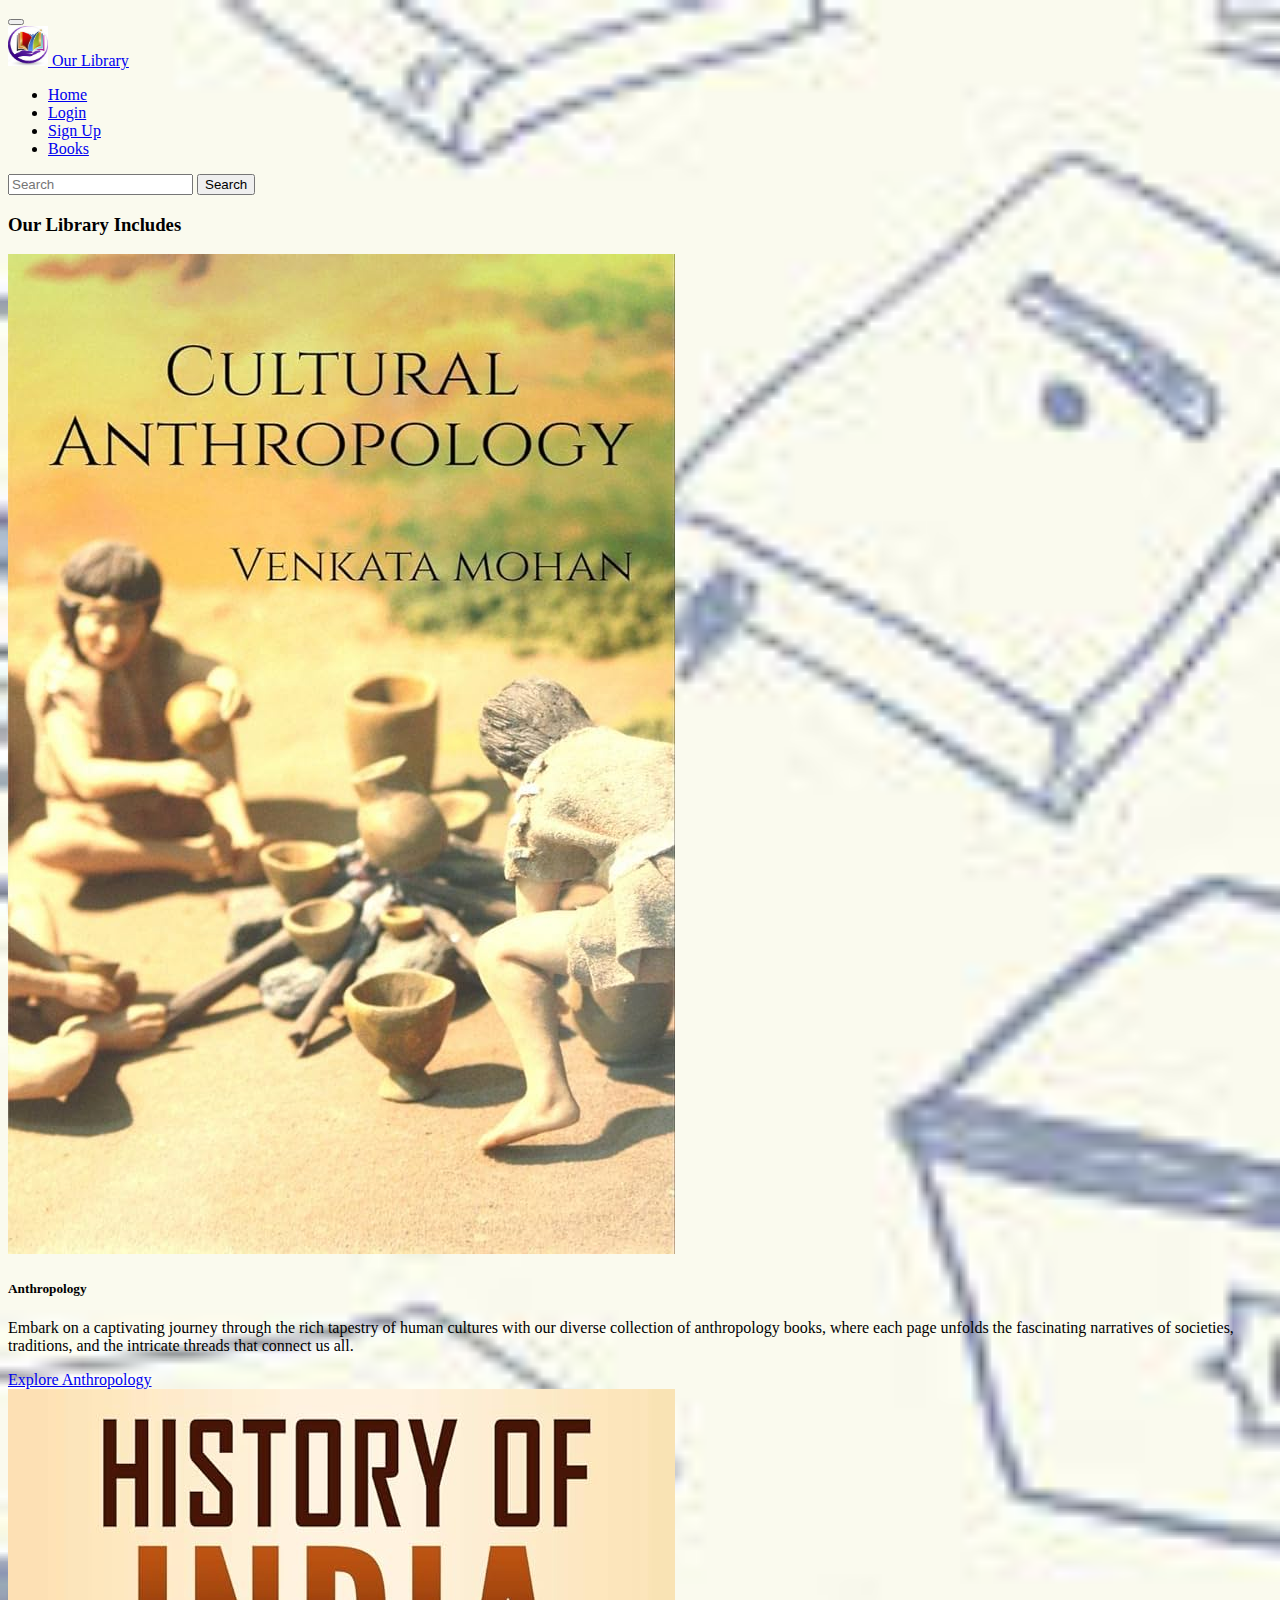
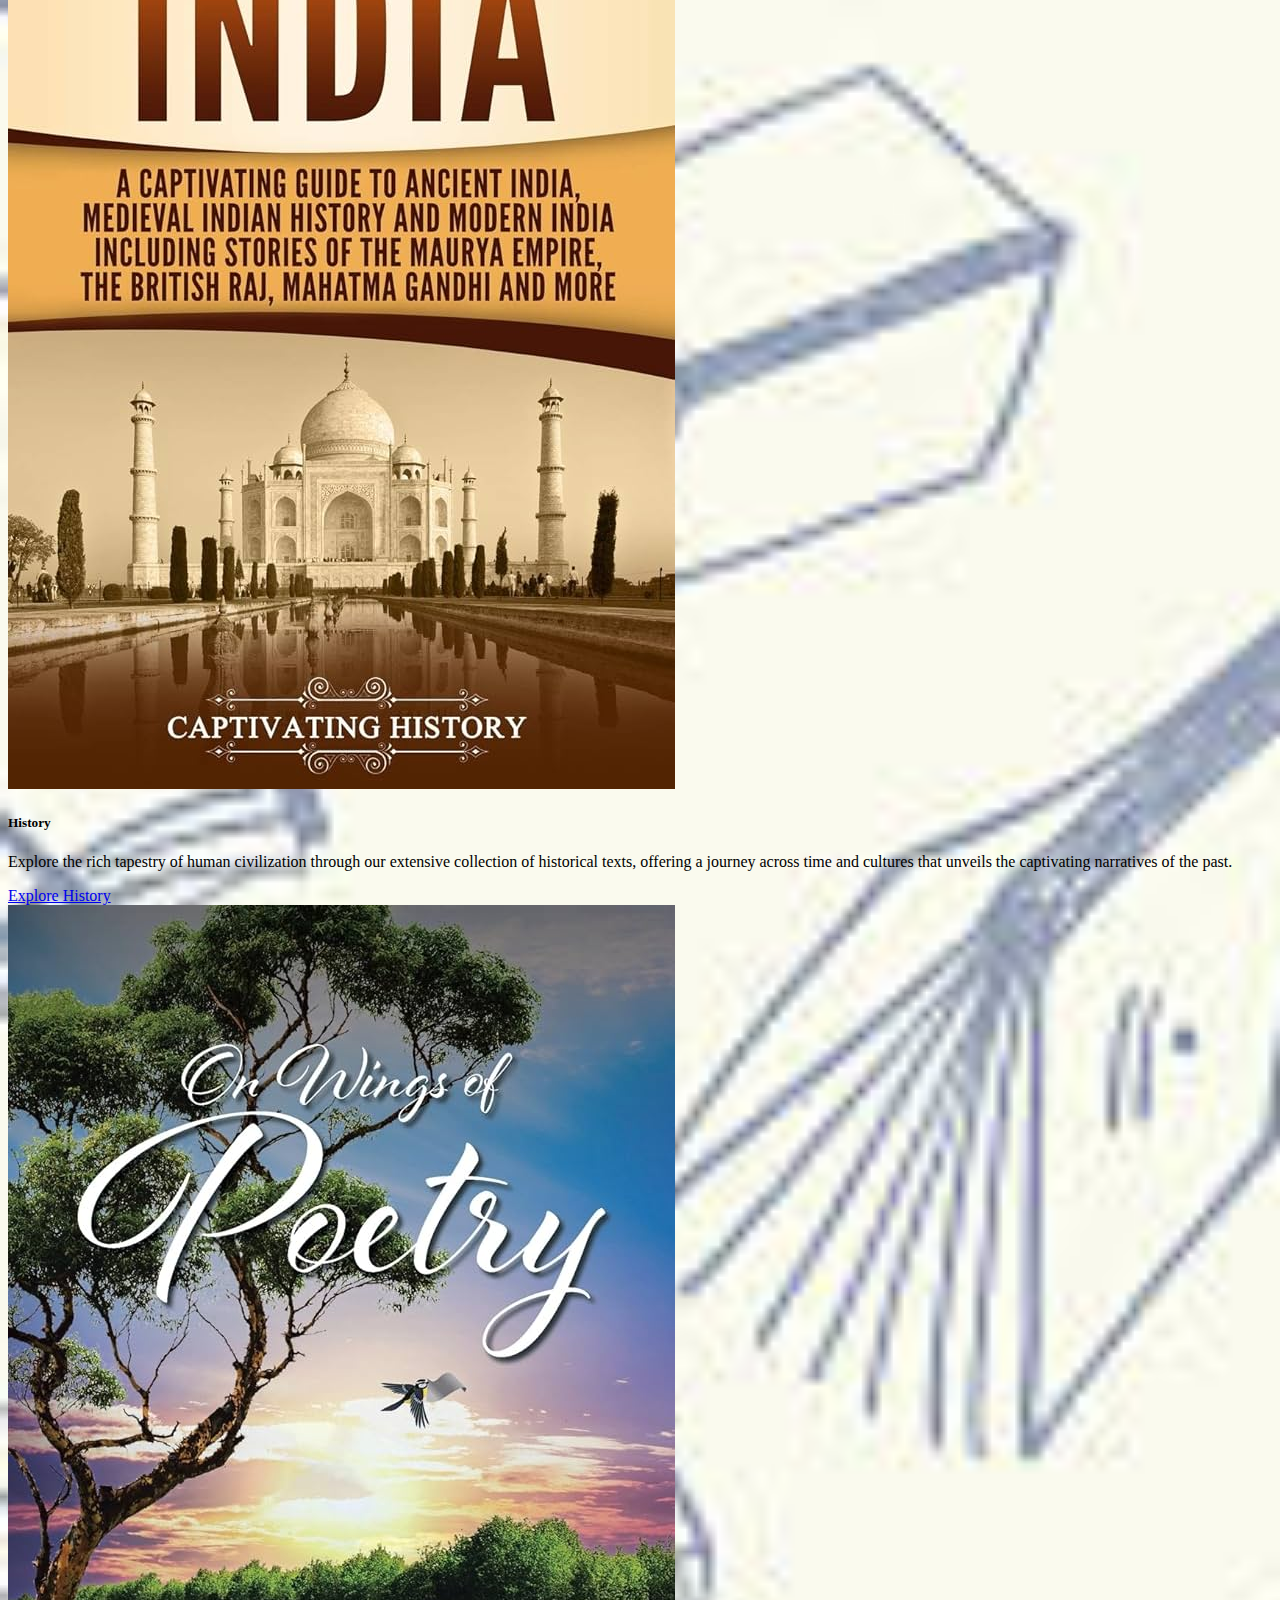
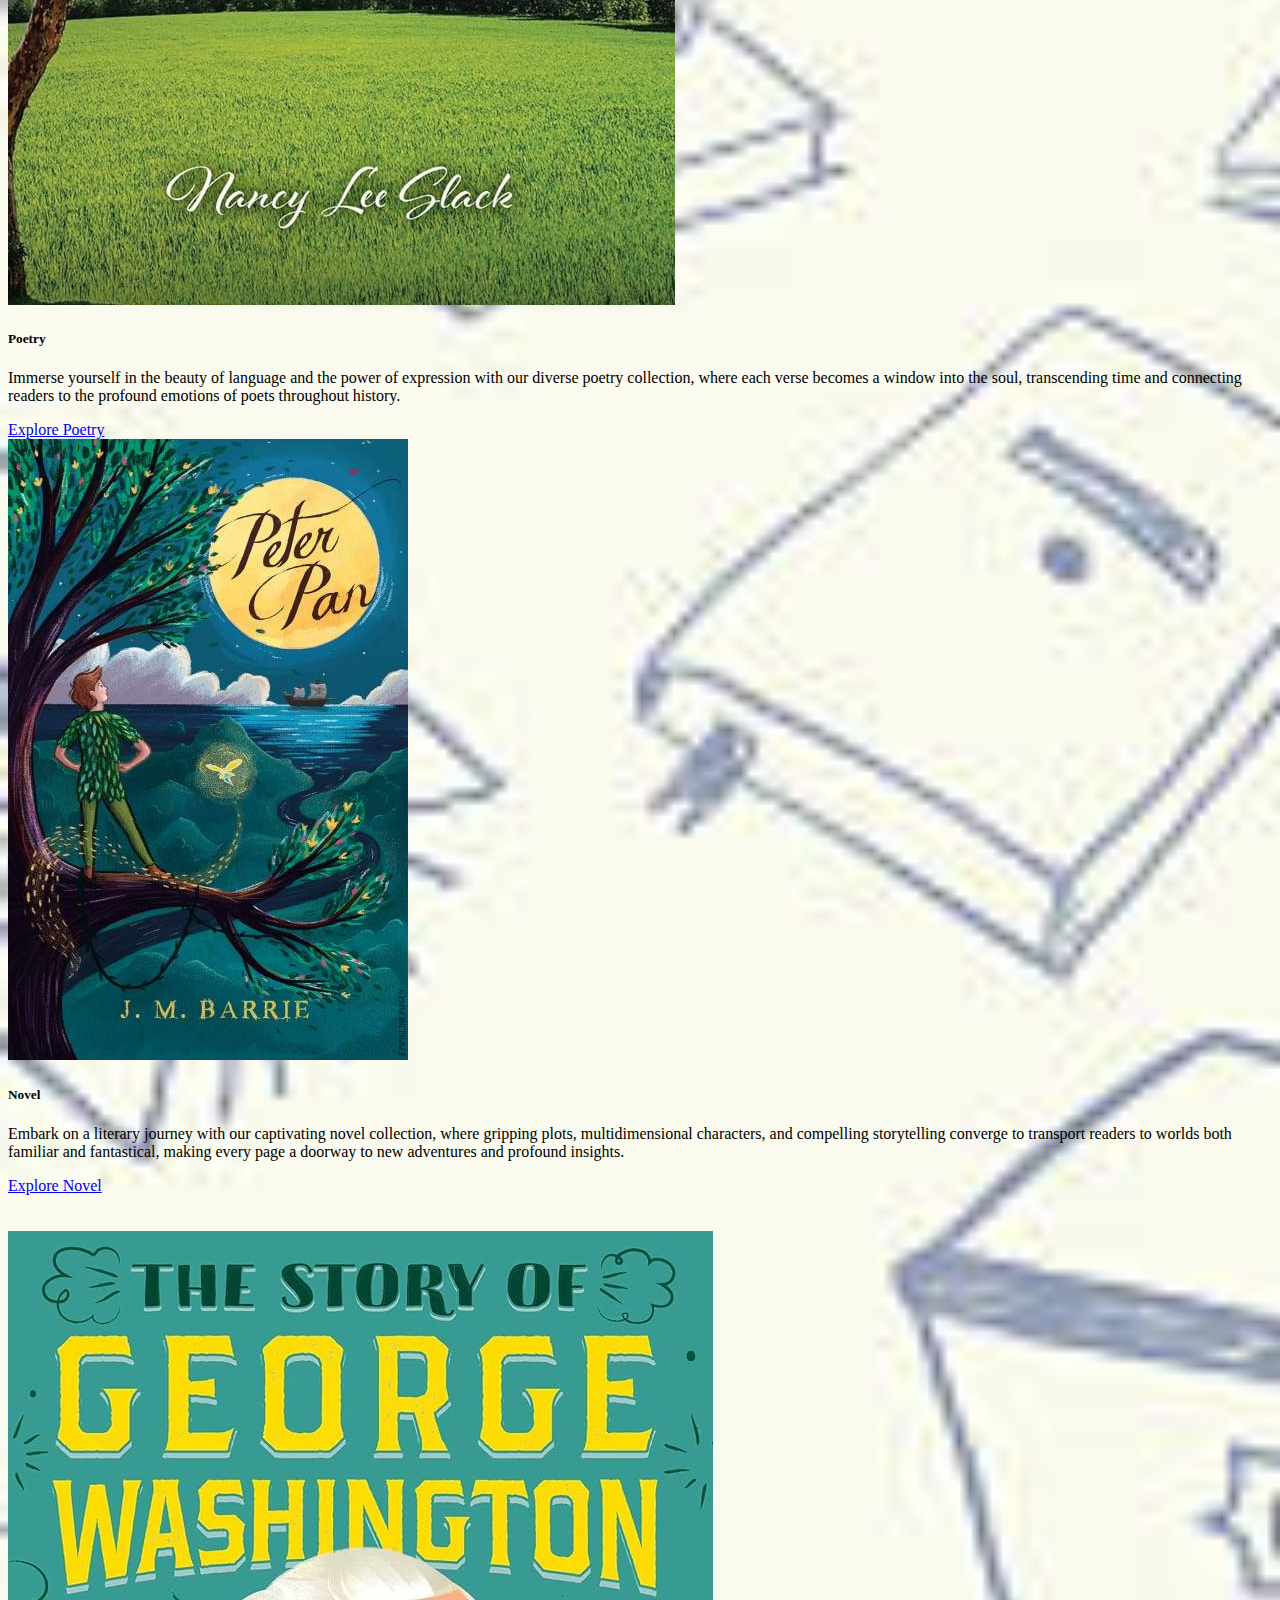
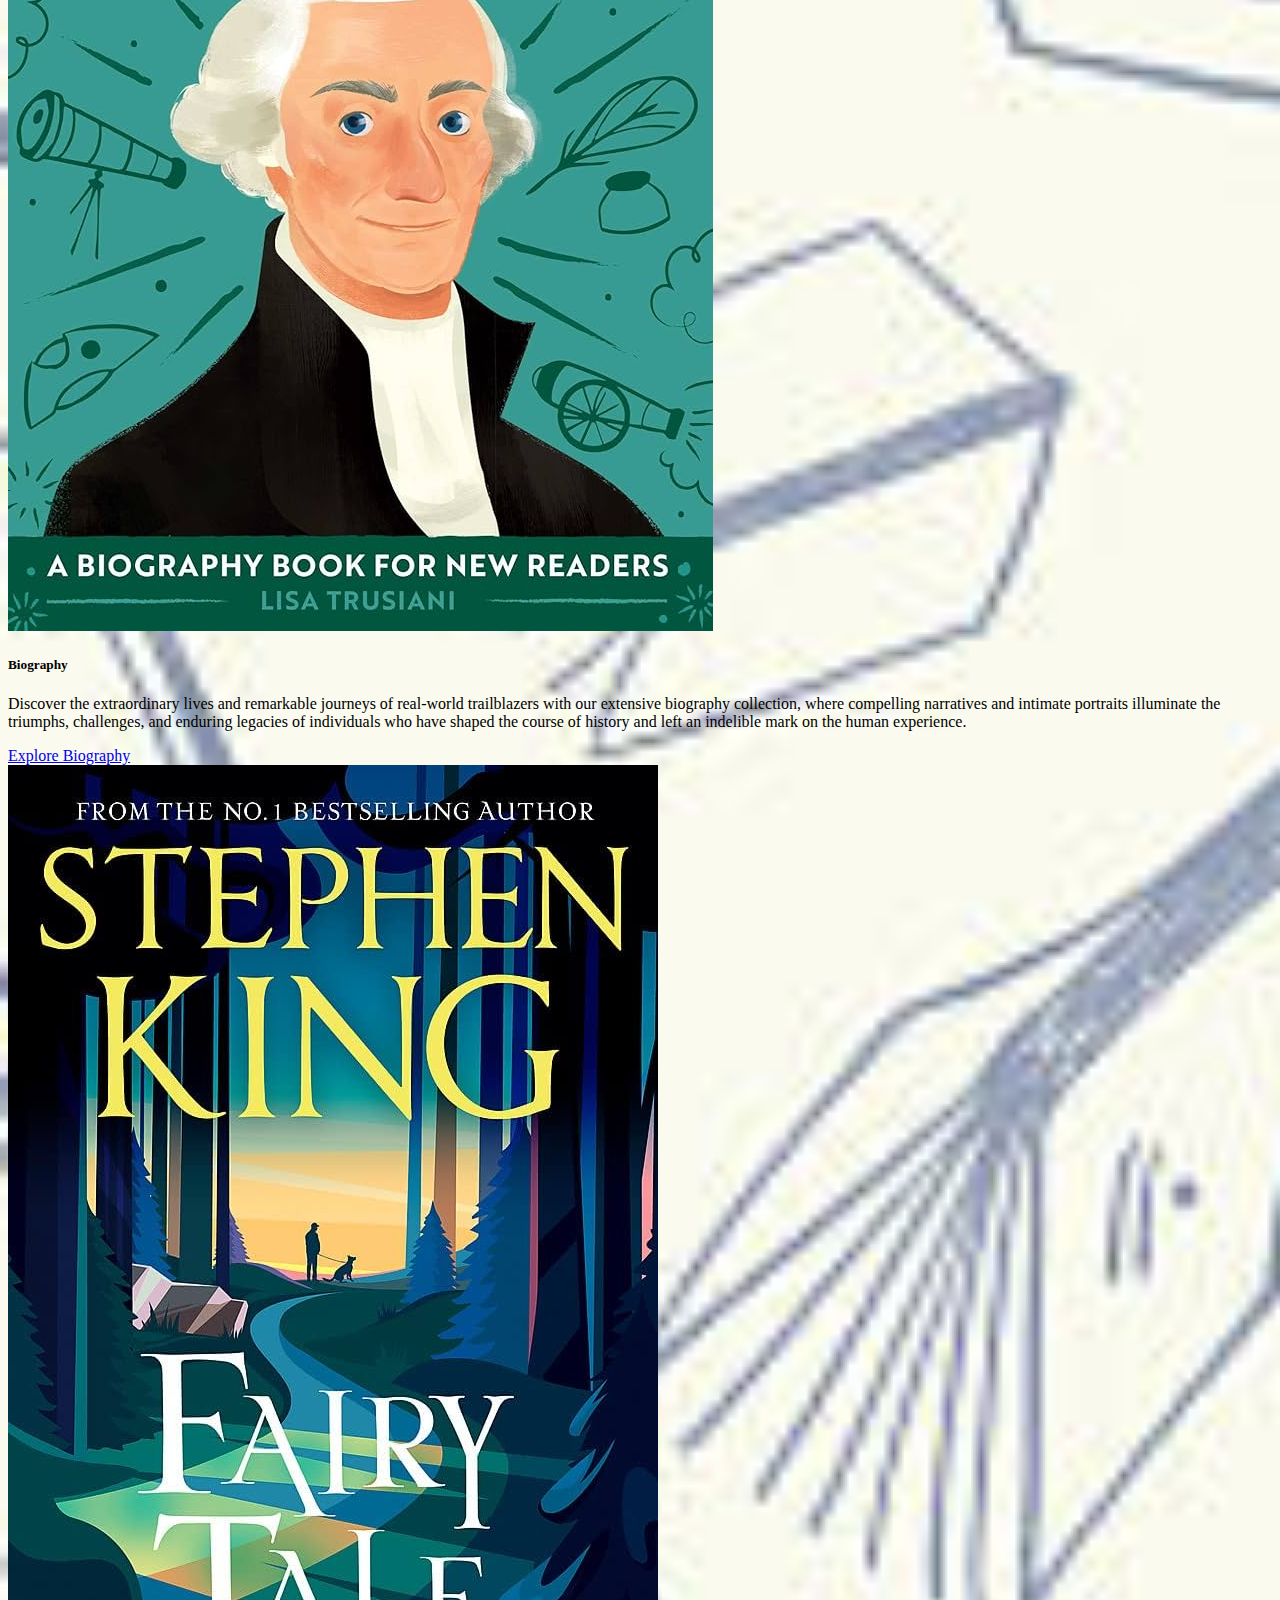
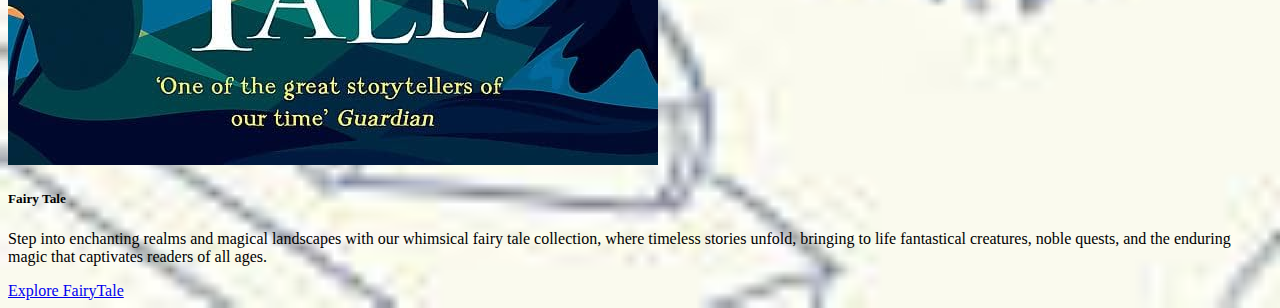
<file: index.html>
<!DOCTYPE html>
<html lang="en">
<head>

    <meta charset="UTF-8">
    <meta name="viewport" content="width=device-width, initial-scale=1.0">
    <title>Library</title>

    <!-- bootstrap link -->
        <link href="https://cdn.jsdelivr.net/npm/bootstrap@5.3.2/dist/css/bootstrap.min.css" rel="stylesheet" integrity="sha384-T3c6CoIi6uLrA9TneNEoa7RxnatzjcDSCmG1MXxSR1GAsXEV/Dwwykc2MPK8M2HN" crossorigin="anonymous">
        <script src="https://cdn.jsdelivr.net/npm/bootstrap@5.3.2/dist/js/bootstrap.bundle.min.js" integrity="sha384-C6RzsynM9kWDrMNeT87bh95OGNyZPhcTNXj1NW7RuBCsyN/o0jlpcV8Qyq46cDfL" crossorigin="anonymous"></script>

    <!-- CSS Link -->
        <link rel="stylesheet" href="./style/home.css">

    <!-- Bootsrap Font Awesome -->
        
</head>
<body style="background-image: url(./images/signup.jpg); background-repeat: no-repeat; background-size: cover;">
    <!-- navbar -->
    <nav class="navbar navbar-expand-lg navbar-light bg-dark bg-gradient  bg-img fixed-top ">
      <div class="container-fluid navbar-nav navbar-nav-scroll" >
        <button class="navbar-toggler" type="button" data-toggle="collapse" data-target="#navbarSupportedContent" aria-controls="navbarSupportedContent" aria-expanded="false" aria-label="Toggle navigation">
          <span class="navbar-toggler-icon"></span>
        </button>
        <div class="collapse navbar-collapse" id="navbarSupportedContent">
          <a class="navbar-brand text-light " href="#">
              <img src="./images/logo.jpg" alt="Logo" width="40" height="40" class="d-inline-block align-text-top rounded-circle ms-3 mt-0">
              Our Library
          </a>
            <ul class="navbar-nav mx-auto">
              <li class="nav-item active">
                <a class="nav-link text-light" href="./index.html">Home <span class="sr-only"></span></a>
              </li>
              <li class="nav-item">
                  <a class="nav-link text-light" href="./login.html">Login</a>
              </li>
              <li class="nav-item">
                  <a class="nav-link text-light" href="./signup.html">Sign Up</a>
              </li>
              <li class="nav-item">
                <a class="nav-link text-light" href="./book.html">Books</a>
            </li>
            </ul>
            <form class="d-flex" role="search">
              <input class="form-control me-2" type="search" placeholder="Search" aria-label="Search">
              <button class="btn btn-outline-success text-light" type="submit">Search</button>
          </form>
            <!-- <ul class="navbar-nav sm-icons">
                <li class="nav-item "><a class="nav-link" href="#"><i class="bi bi-facebook" style="color:white"></i></a></li>
                <li class="nav-item "><a class="nav-link" href="#"><i class="bi bi-instagram" style="color:white"></i></a></li>
                <li class="nav-item "><a class="nav-link" href="#"><i class="bi bi-twitter" style="color:white"></i></a></li>
                
            </ul> -->
        </div>
      </div>
    </nav>

    <section class="bg-light pt-5 pb-5 shadow-sm">
      <div class="container">
        <div class="row pt-5">
          <div class="col-12">
            <h3 class="text-uppercase border-bottom mb-4">Our Library Includes</h3>
          </div>
        </div>
        <div class="row">
          <!--ADD CLASSES HERE d-flex align-items-stretch-->
          <div class="col-lg-3 mb-3 d-flex align-items-stretch">
            <div class="card">
              <img src="./images/Anth1.jpg" class="card-img-top h-100 w-100" alt="Card Image">
              <div class="card-body d-flex flex-column">
                <h5 class="card-title">Anthropology</h5>
                <p class="card-text mb-4 text-justify">Embark on a captivating journey through the rich tapestry of human cultures with our diverse collection of anthropology books, where each page unfolds the fascinating narratives of societies, traditions, and the intricate threads that connect us all.</p>
                <a href="book.html" class="btn btn-primary mt-auto align-self-start">Explore Anthropology</a>
              </div>
            </div>
          </div>
          <!--ADD CLASSES HERE d-flex align-items-stretch-->
          <div class="col-lg-3 mb-3 d-flex align-items-stretch">
            <div class="card">
              <img src="./images/hist1.jpg" class="card-img-top" alt="Card Image">
              <div class="card-body d-flex flex-column">
                <h5 class="card-title">History</h5>
                <p class="card-text mb-4 text-justify">Explore the rich tapestry of human civilization through our extensive collection of historical texts, offering a journey across time and cultures that unveils the captivating narratives of the past.</p>
                <a href="book.html" class="btn btn-primary mt-auto align-self-start">Explore History</a>
              </div>
            </div>
          </div>
          <!--ADD CLASSES HERE d-flex align-items-stretch-->
          <div class="col-lg-3 mb-3 d-flex align-items-stretch">
            <div class="card">
              <img src="./images/poet1.jpg" class="card-img-top" alt="Card Image">
              <div class="card-body d-flex flex-column">
                <h5 class="card-title">Poetry</h5>
                <p class="card-text mb-4 text-justify">Immerse yourself in the beauty of language and the power of expression with our diverse poetry collection, where each verse becomes a window into the soul, transcending time and connecting readers to the profound emotions of poets throughout history.</p>
                <a href="book.html" class="btn btn-primary mt-auto align-self-start">Explore Poetry</a>
              </div>
            </div>
          </div>
          <!--ADD CLASSES HERE d-flex align-items-stretch-->
          <div class="col-lg-3 mb-3 d-flex align-items-stretch">
            <div class="card">
              <img src="./images/novel1.jpg" class="card-img-top" alt="Card Image">
              <div class="card-body d-flex flex-column">
                <h5 class="card-title">Novel</h5>
                <p class="card-text mb-4 text-justify">Embark on a literary journey with our captivating novel collection, where gripping plots, multidimensional characters, and compelling storytelling converge to transport readers to worlds both familiar and fantastical, making every page a doorway to new adventures and profound insights.</p>
                <a href="book.html" class="btn btn-primary mt-auto align-self-start">Explore Novel</a>
              </div>
            </div>
          </div>
        </div>
      </div>
    </section>

    <br>
    <br>

    <section class="bg-light pt-5 pb-5 shadow-sm">
      <div class="container">
        <div class="row pt-5">
          <div class="col-12">
          </div>
        </div>
        <div class="row">
          <!--ADD CLASSES HERE d-flex align-items-stretch-->
          <div class="col-lg-3 mb-3 d-flex align-items-stretch">
            <div class="card">
              <img src="./images/bio1.jpg" class="card-img-top h-100 w-100" alt="Card Image">
              <div class="card-body d-flex flex-column">
                <h5 class="card-title">Biography</h5>
                <p class="card-text mb-4 text-justify">Discover the extraordinary lives and remarkable journeys of real-world trailblazers with our extensive biography collection, where compelling narratives and intimate portraits illuminate the triumphs, challenges, and enduring legacies of individuals who have shaped the course of history and left an indelible mark on the human experience.</p>
                <a href="book.html" class="btn btn-primary mt-auto align-self-start">Explore Biography</a>
              </div>
            </div>
          </div>
          
          <!--ADD CLASSES HERE d-flex align-items-stretch-->
          <div class="col-lg-3 mb-3 d-flex align-items-stretch">
            <div class="card">
              <img src="./images/fairy1.jpg" class="card-img-top" alt="Card Image">
              <div class="card-body d-flex flex-column">
                <h5 class="card-title">Fairy Tale</h5>
                <p class="card-text mb-4 text-justify">Step into enchanting realms and magical landscapes with our whimsical fairy tale collection, where timeless stories unfold, bringing to life fantastical creatures, noble quests, and the enduring magic that captivates readers of all ages.</p>
                <a href="book.html" class="btn btn-primary mt-auto align-self-start">Explore FairyTale</a>
              </div>
            </div>
          </div>
          
        </div>
      </div>
    </section>

    

    



    
</body>
</html>
</file>
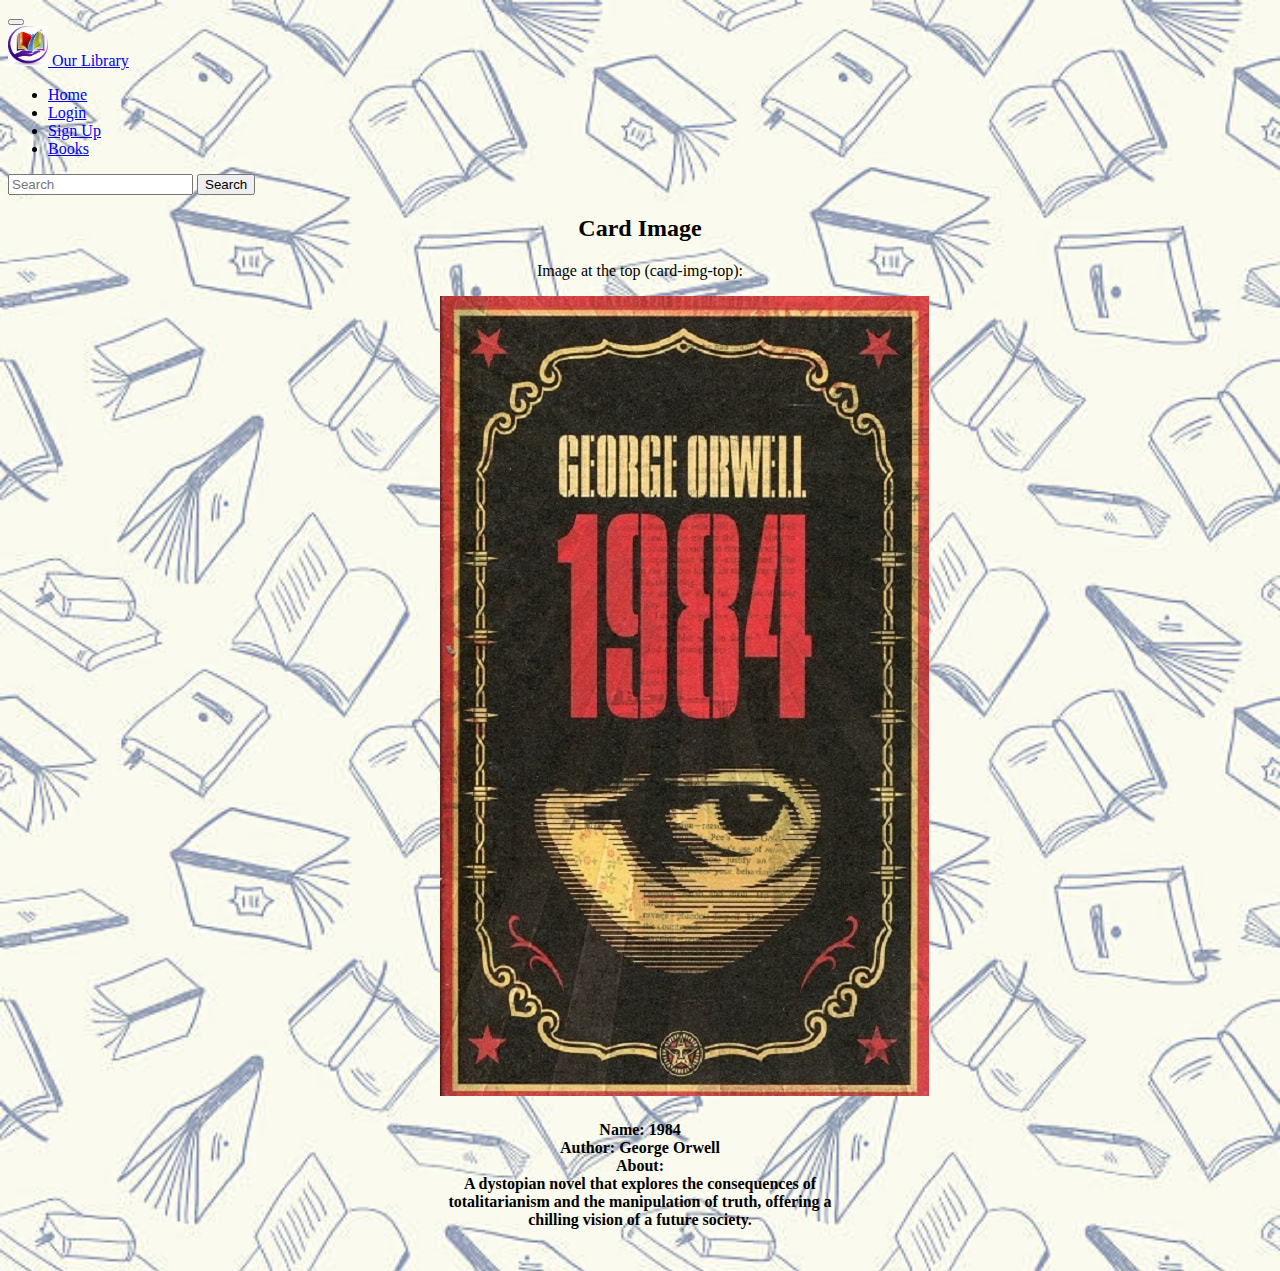
<file: 1984.html>
<!DOCTYPE html>
<html lang="en">
<head>
    <meta charset="UTF-8">
    <meta name="viewport" content="width=device-width, initial-scale=1.0">
    <title>1984</title>

    <!-- bootstrap link -->
    <link href="https://cdn.jsdelivr.net/npm/bootstrap@5.3.2/dist/css/bootstrap.min.css" rel="stylesheet" integrity="sha384-T3c6CoIi6uLrA9TneNEoa7RxnatzjcDSCmG1MXxSR1GAsXEV/Dwwykc2MPK8M2HN" crossorigin="anonymous">
    <script src="https://cdn.jsdelivr.net/npm/bootstrap@5.3.2/dist/js/bootstrap.bundle.min.js" integrity="sha384-C6RzsynM9kWDrMNeT87bh95OGNyZPhcTNXj1NW7RuBCsyN/o0jlpcV8Qyq46cDfL" crossorigin="anonymous"></script>

<!-- CSS Link -->
    <link rel="stylesheet" href="./style/home.css">



    <!-- <link rel="stylesheet" href="https://maxcdn.bootstrapcdn.com/bootstrap/3.4.1/css/bootstrap.min.css">
    <script src="https://ajax.googleapis.com/ajax/libs/jquery/3.7.1/jquery.min.js"></script>
    <script src="https://maxcdn.bootstrapcdn.com/bootstrap/3.4.1/js/bootstrap.min.js"></script> -->
  
</head>
<body style="background-image: url(./images/signup.jpg); background-repeat: no-repeat; background-size: cover;">
        <!-- navbar -->
        <nav class="navbar navbar-expand-lg navbar-light bg-dark bg-gradient  bg-img fixed-top ">
            <div class="container-fluid navbar-nav navbar-nav-scroll" >
              <button class="navbar-toggler" type="button" data-toggle="collapse" data-target="#navbarSupportedContent" aria-controls="navbarSupportedContent" aria-expanded="false" aria-label="Toggle navigation">
                <span class="navbar-toggler-icon"></span>
              </button>
              <div class="collapse navbar-collapse" id="navbarSupportedContent">
                <a class="navbar-brand text-light " href="#">
                    <img src="./images/logo.jpg" alt="Logo" width="40" height="40" class="d-inline-block align-text-top rounded-circle ms-3 mt-0">
                    Our Library
                </a>
                  <ul class="navbar-nav mx-auto">
                    <li class="nav-item active">
                      <a class="nav-link text-light" href="./index.html">Home <span class="sr-only"></span></a>
                    </li>
                    <li class="nav-item">
                        <a class="nav-link text-light" href="./login.html">Login</a>
                    </li>
                    <li class="nav-item">
                        <a class="nav-link text-light" href="./signup.html">Sign Up</a>
                    </li>
                    <li class="nav-item">
                      <a class="nav-link text-light" href="./book.html">Books</a>
                  </li>
                  </ul>
                  <form class="d-flex" role="search">
                    <input class="form-control me-2" type="search" placeholder="Search" aria-label="Search">
                    <button class="btn btn-outline-success text-light" type="submit">Search</button>
                </form>
                  <!-- <ul class="navbar-nav sm-icons">
                      <li class="nav-item "><a class="nav-link" href="#"><i class="bi bi-facebook" style="color:white"></i></a></li>
                      <li class="nav-item "><a class="nav-link" href="#"><i class="bi bi-instagram" style="color:white"></i></a></li>
                      <li class="nav-item "><a class="nav-link" href="#"><i class="bi bi-twitter" style="color:white"></i></a></li>
                      
                  </ul> -->
              </div>
            </div>
          </nav>



          <center>
            <div class="container">
                <h2>Card Image</h2>
                <p>Image at the top (card-img-top):</p>
                <div class="card" style="width:400px">
                  <img class="card-img-top h-100 w-100" src="./images/nine.jpg" alt="Card image" >
                  <div class="card-body">
                    <h4 class="card-title"></h4>
                    <p class="card-text"><b>Name: 1984

                        <br>
                        Author:  George Orwell
                        <br>
                        About:<br>
                        A dystopian novel that explores the consequences of totalitarianism and 
                        the manipulation of truth, offering a chilling vision of a future society.
                    </b>
                    </p>
                    
                  </div>
                </div>
                <br>
                
                
              
          </center>
</body>
</html>
</file>
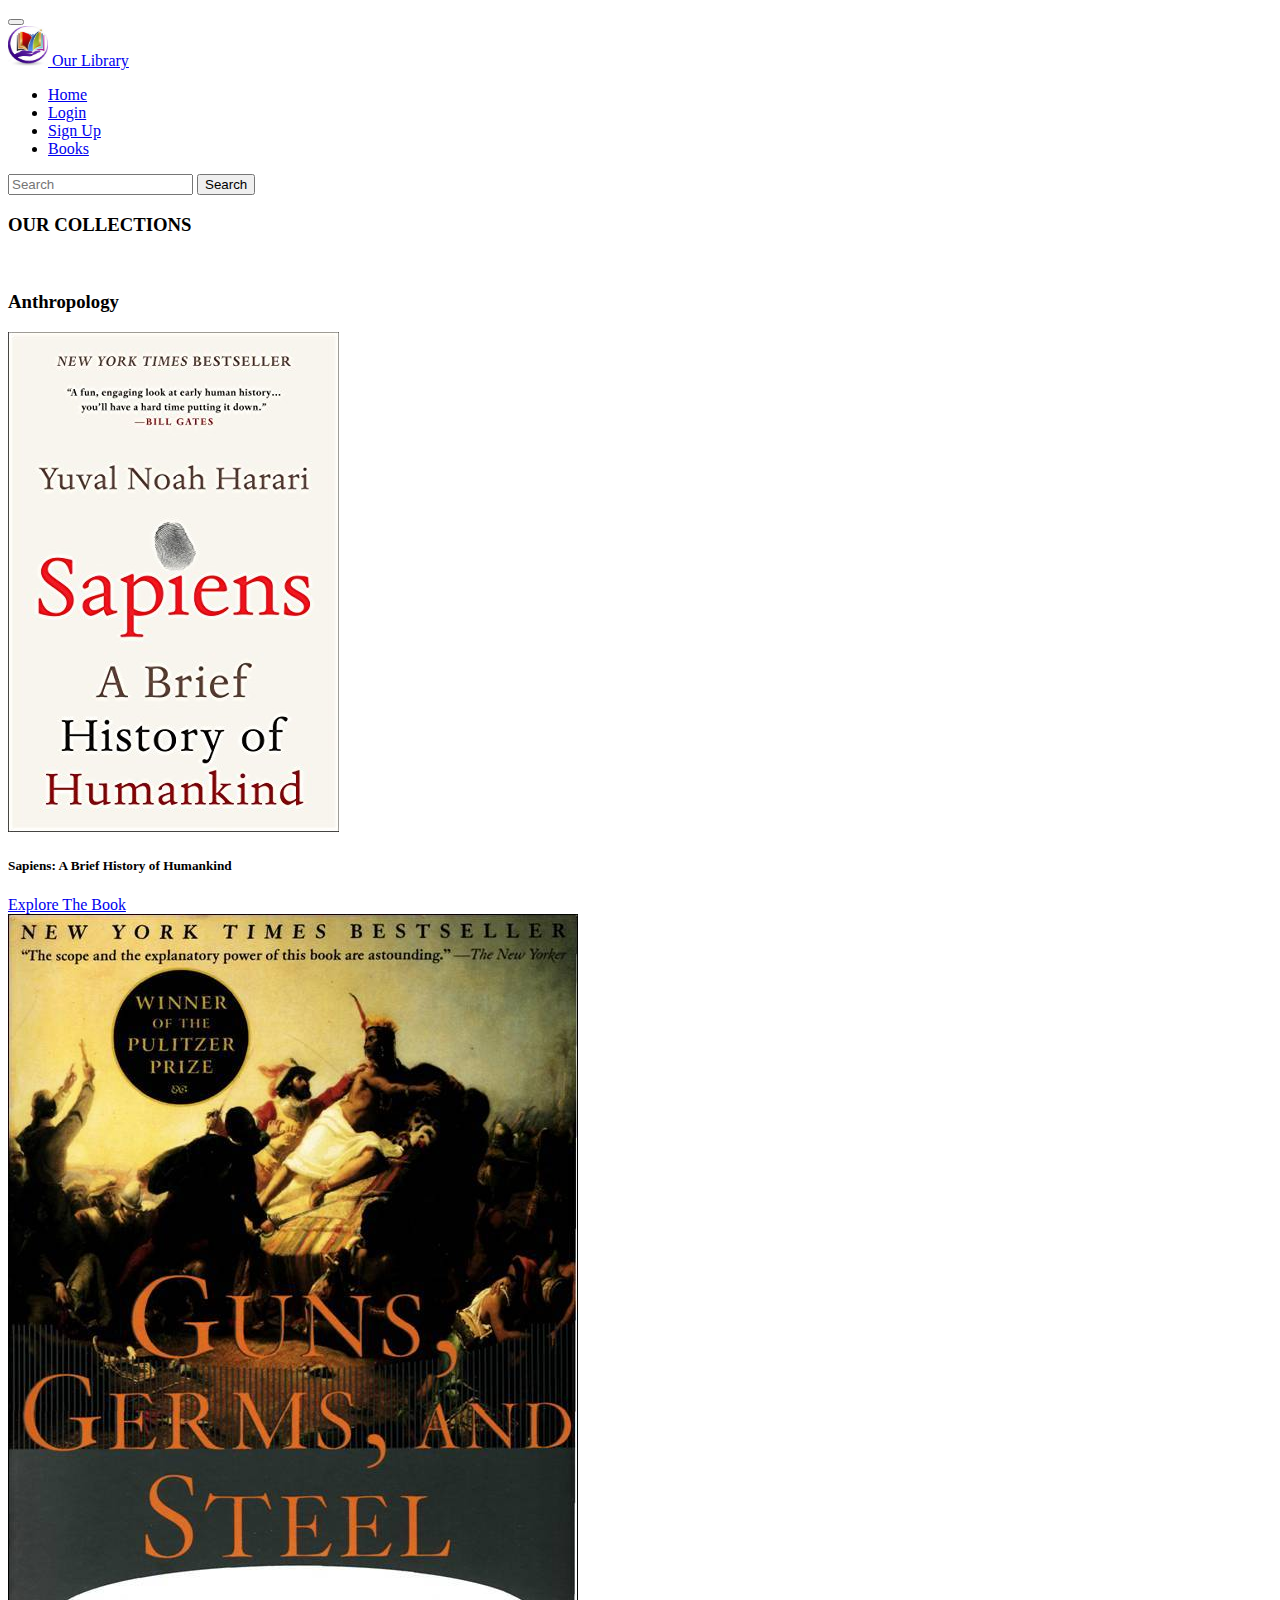
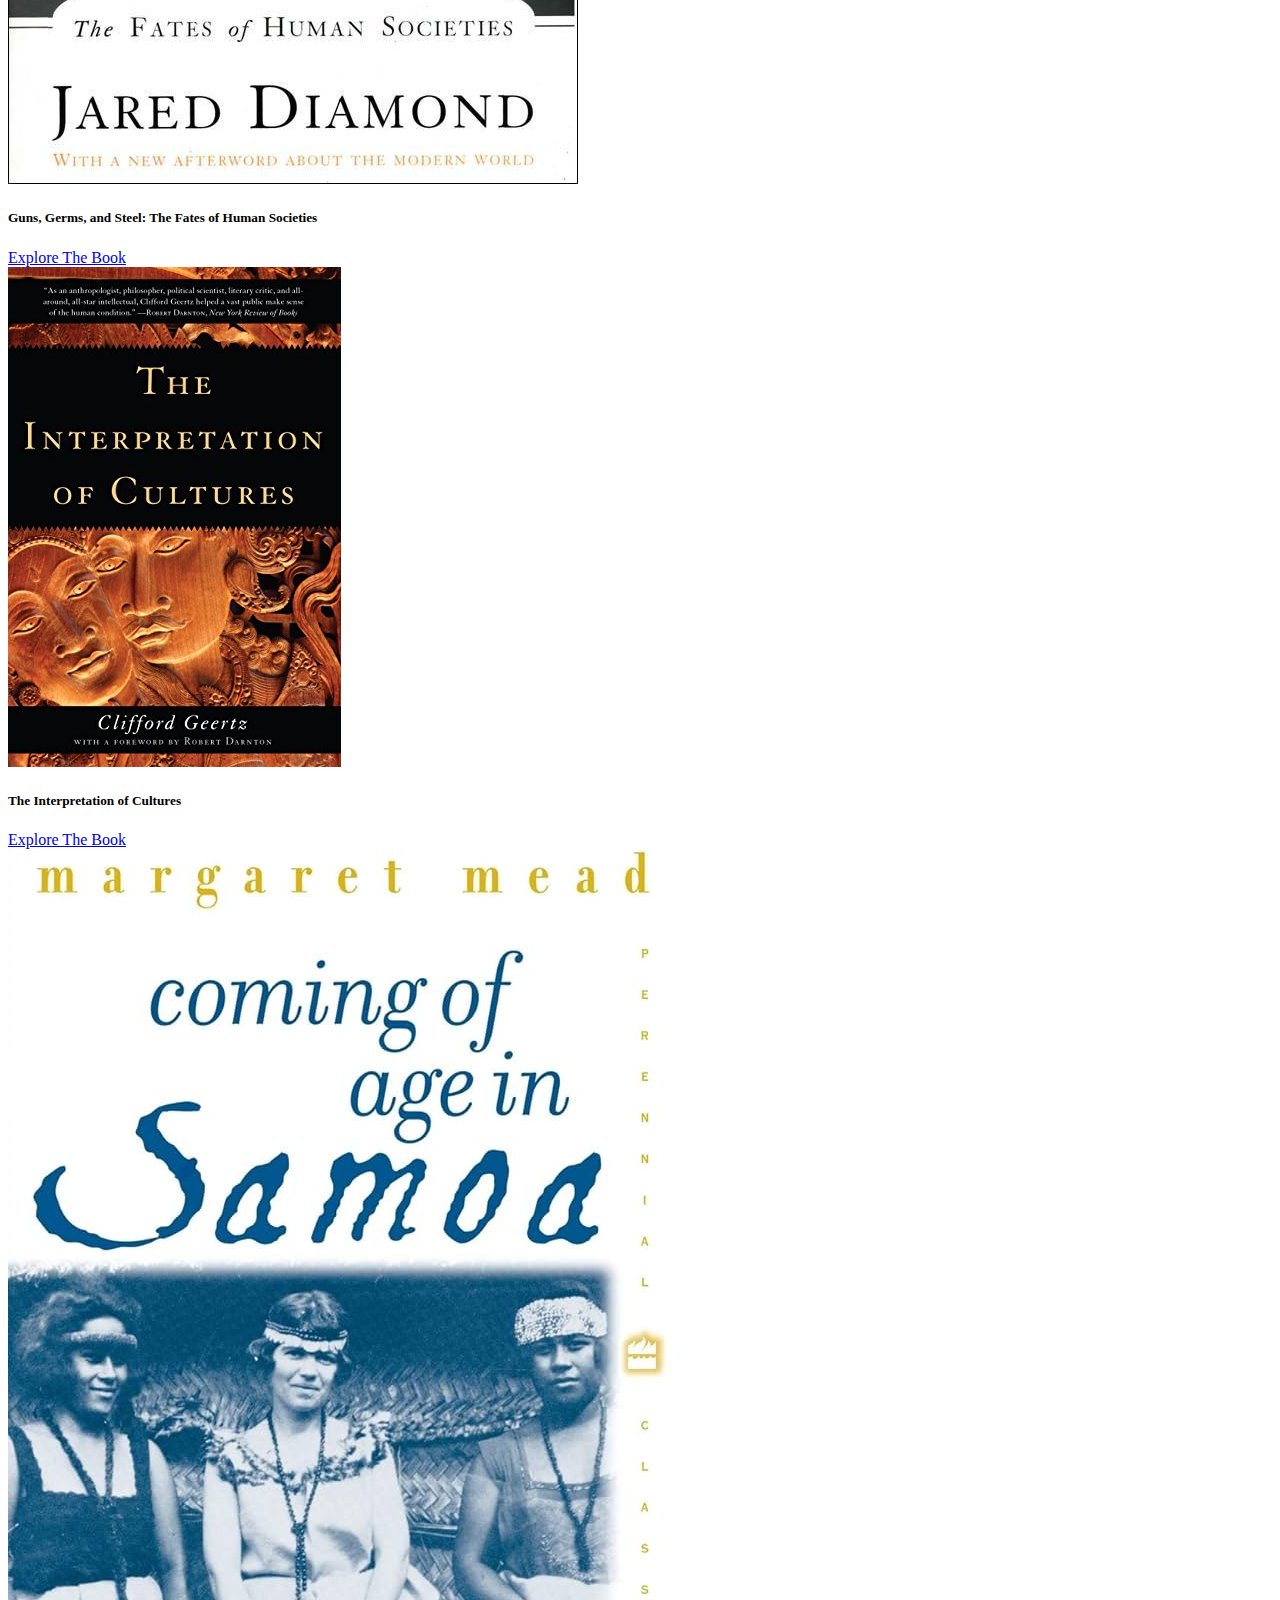
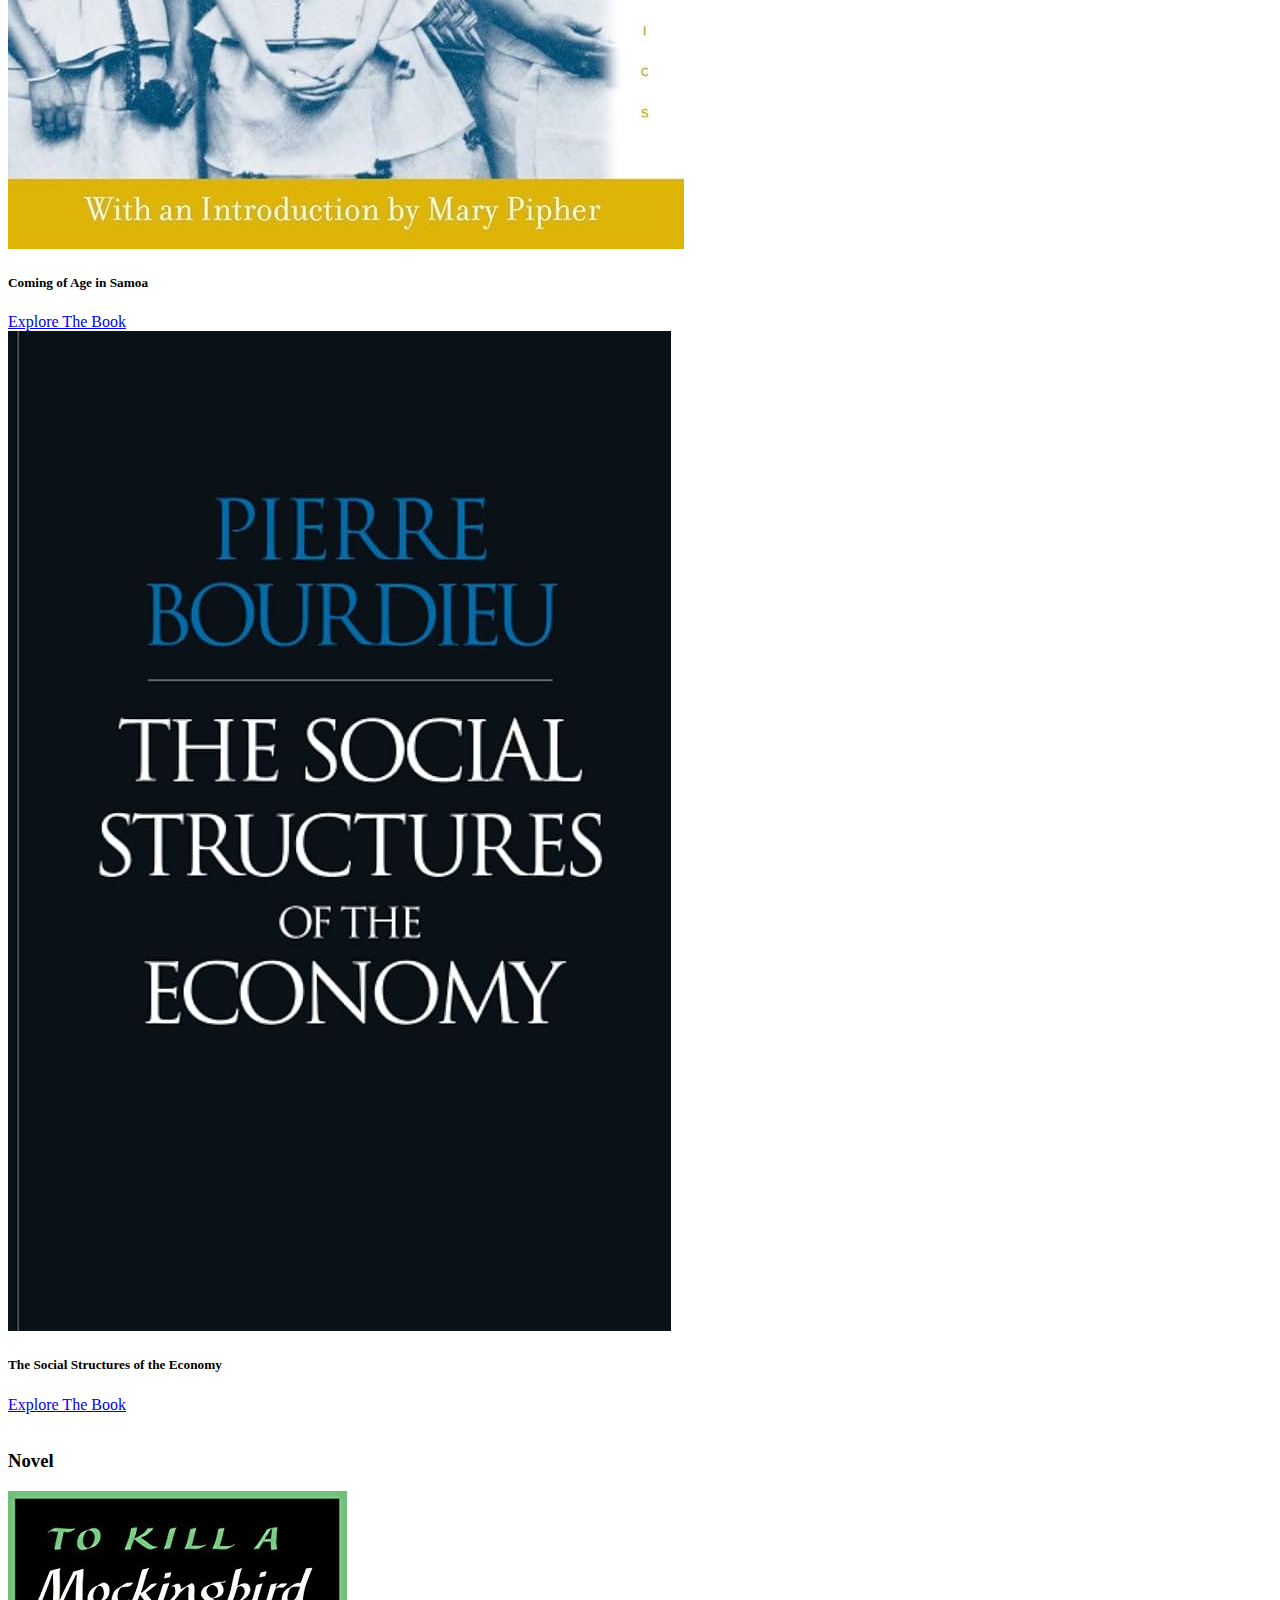
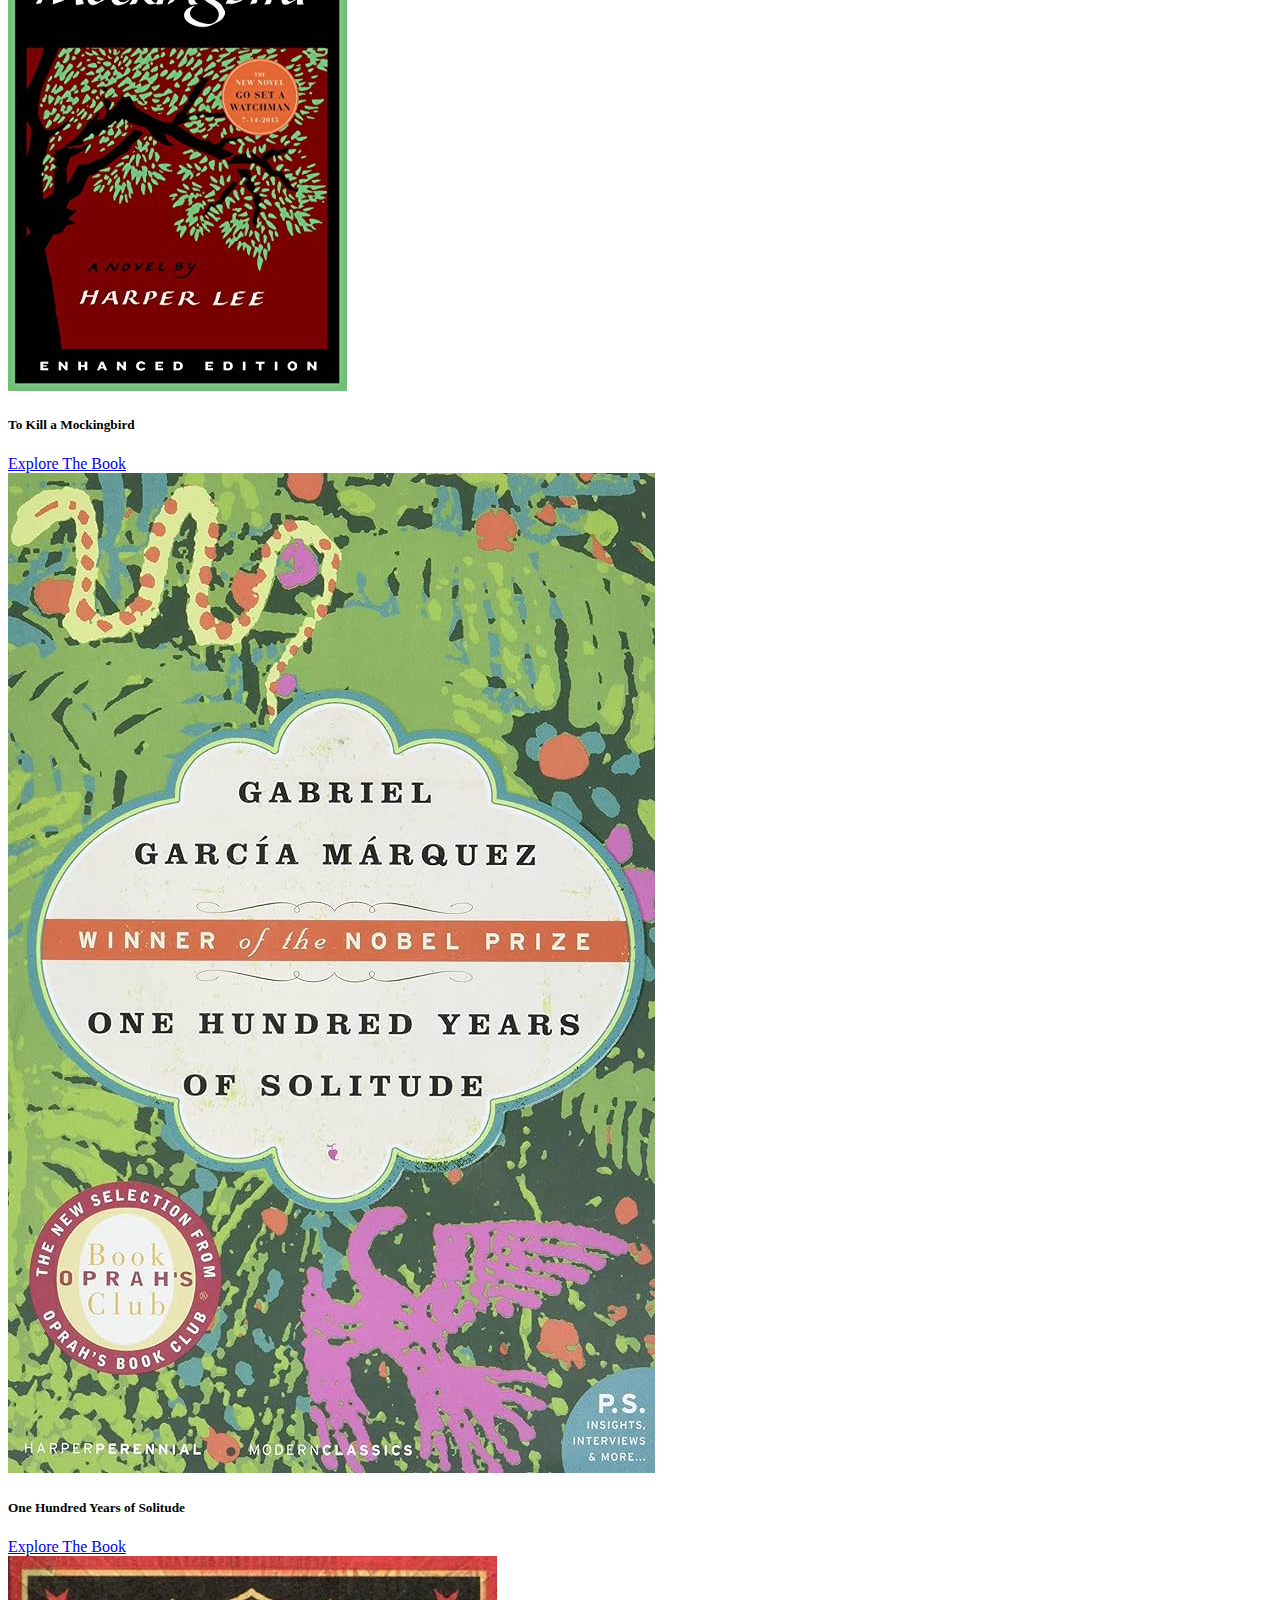
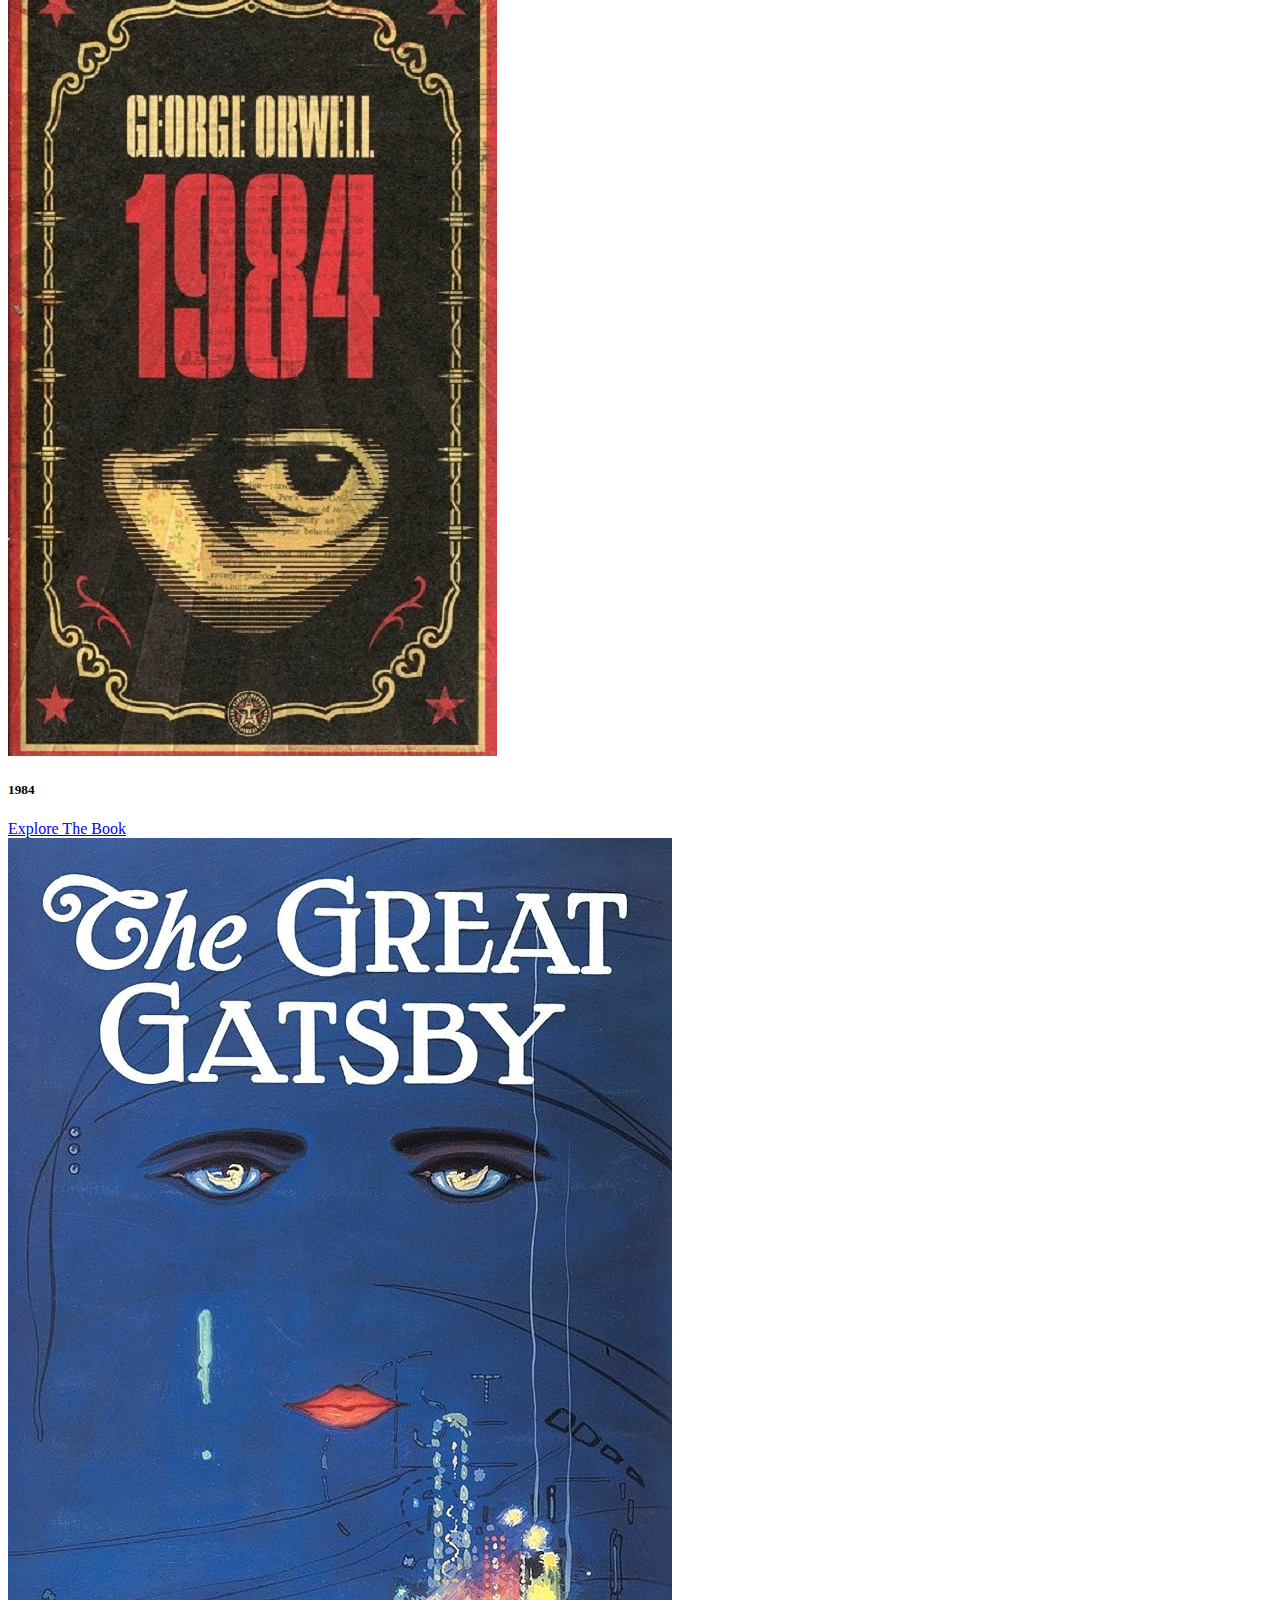
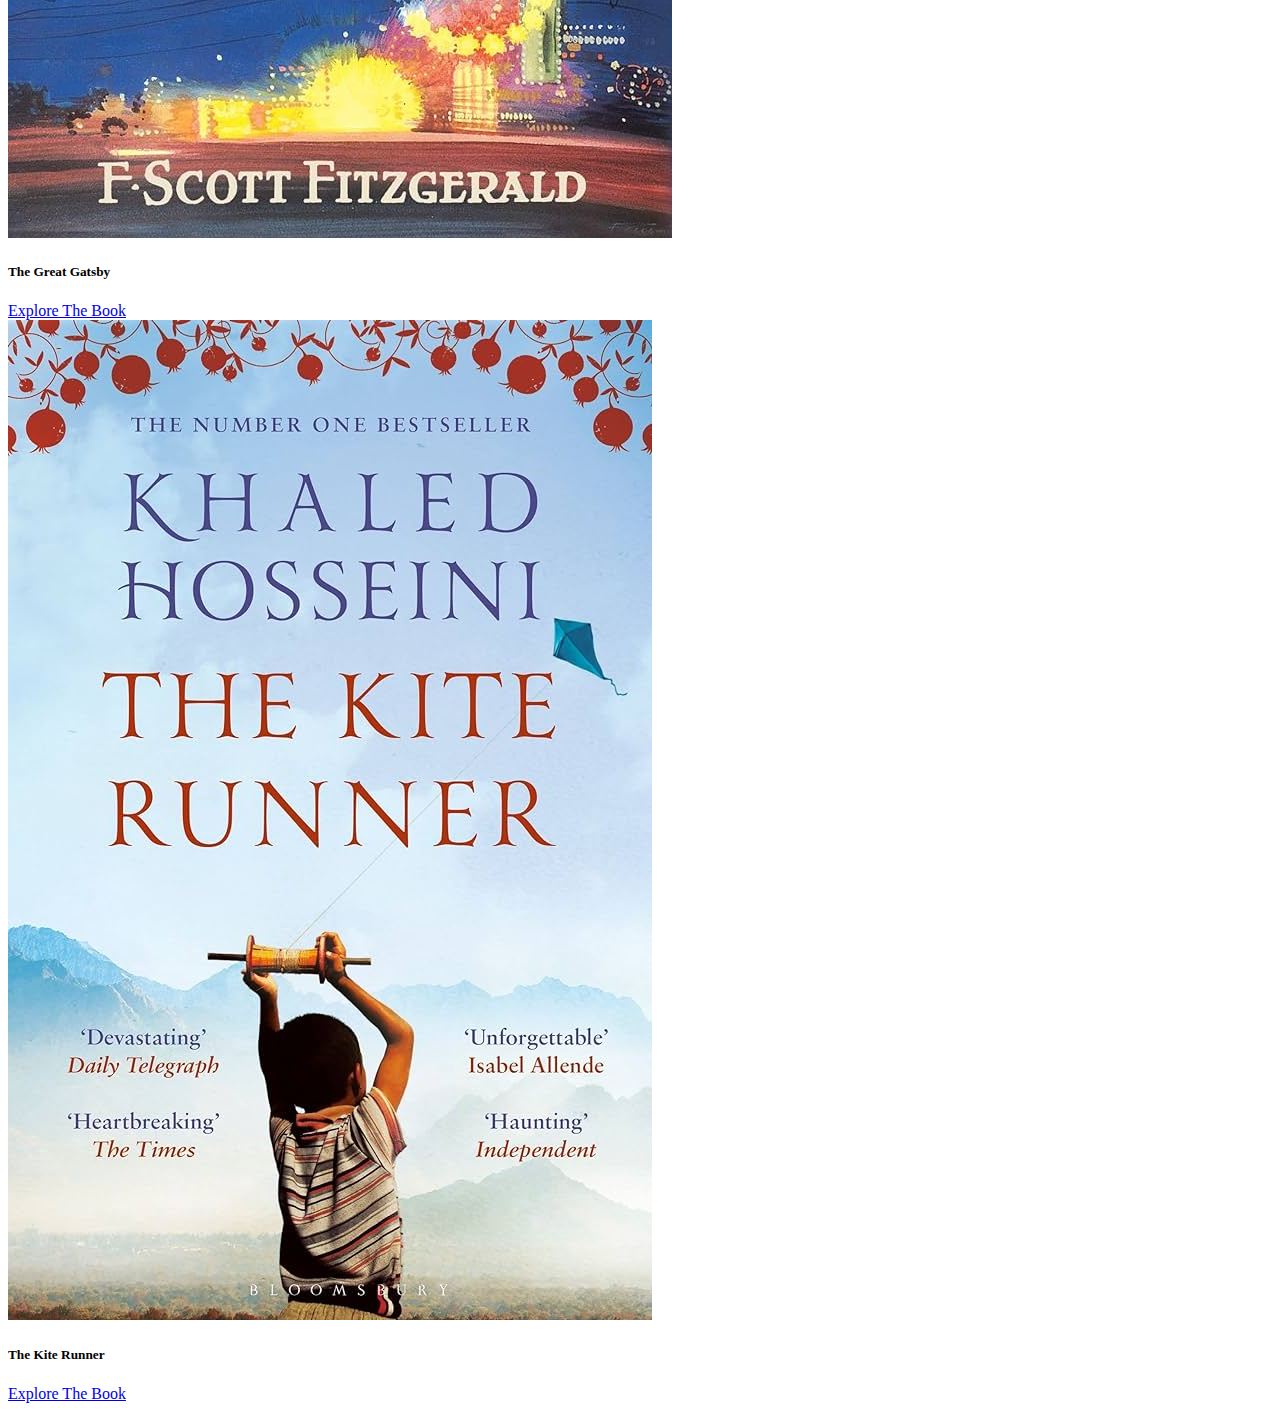
<file: book.html>
<!DOCTYPE html>
<html lang="en">
<head>
    <meta charset="UTF-8">
    <meta name="viewport" content="width=device-width, initial-scale=1.0">
    <title>Document</title>

    <!-- bootstrap link -->
    <link href="https://cdn.jsdelivr.net/npm/bootstrap@5.3.2/dist/css/bootstrap.min.css" rel="stylesheet" integrity="sha384-T3c6CoIi6uLrA9TneNEoa7RxnatzjcDSCmG1MXxSR1GAsXEV/Dwwykc2MPK8M2HN" crossorigin="anonymous">
    <script src="https://cdn.jsdelivr.net/npm/bootstrap@5.3.2/dist/js/bootstrap.bundle.min.js" integrity="sha384-C6RzsynM9kWDrMNeT87bh95OGNyZPhcTNXj1NW7RuBCsyN/o0jlpcV8Qyq46cDfL" crossorigin="anonymous"></script>

<!-- CSS Link -->
    <link rel="stylesheet" href="./style/home.css">


</head>
<body>

    <!-- navbar -->
    <nav class="navbar navbar-expand-lg navbar-light bg-dark bg-gradient  bg-img fixed-top ">
        <div class="container-fluid navbar-nav navbar-nav-scroll" >
          <button class="navbar-toggler" type="button" data-toggle="collapse" data-target="#navbarSupportedContent" aria-controls="navbarSupportedContent" aria-expanded="false" aria-label="Toggle navigation">
            <span class="navbar-toggler-icon"></span>
          </button>
          <div class="collapse navbar-collapse" id="navbarSupportedContent">
            <a class="navbar-brand text-light " href="#">
                <img src="./images/logo.jpg" alt="Logo" width="40" height="40" class="d-inline-block align-text-top rounded-circle ms-3 mt-0">
                Our Library
            </a>
              <ul class="navbar-nav mx-auto">
                <li class="nav-item active">
                  <a class="nav-link text-light" href="./index.html">Home <span class="sr-only"></span></a>
                </li>
                <li class="nav-item">
                    <a class="nav-link text-light" href="./login.html">Login</a>
                </li>
                <li class="nav-item">
                    <a class="nav-link text-light" href="./signup.html">Sign Up</a>
                </li>
                <li class="nav-item">
                  <a class="nav-link text-light" href="./book.html">Books</a>
              </li>
              </ul>
              <form class="d-flex" role="search">
                <input class="form-control me-2" type="search" placeholder="Search" aria-label="Search">
                <button class="btn btn-outline-success text-light" type="submit">Search</button>
            </form>
              <!-- <ul class="navbar-nav sm-icons">
                  <li class="nav-item "><a class="nav-link" href="#"><i class="bi bi-facebook" style="color:white"></i></a></li>
                  <li class="nav-item "><a class="nav-link" href="#"><i class="bi bi-instagram" style="color:white"></i></a></li>
                  <li class="nav-item "><a class="nav-link" href="#"><i class="bi bi-twitter" style="color:white"></i></a></li>
                  
              </ul> -->
          </div>
        </div>
      </nav>
        
        
      <section class="bg-light pt-5 pb-5 shadow-sm">
        <div class="container">
          <div class="row pt-5">
            <div class="col-12">
                <div class="text-center text-primary">
                    
                        <h3 class="text-scuccess"> OUR COLLECTIONS</h3>
                    <br>
                </div>
              <h3 class="text-uppercase border-bottom mb-4">Anthropology</h3>
            </div>
          </div>
          <div class="row">
            <!--ADD CLASSES HERE d-flex align-items-stretch-->
            <div class="col-lg-3 mb-3 d-flex align-items-stretch">
              <div class="card">
                <img src="./images/sapp.jpg" class="card-img-top h-100 w-100" alt="Card Image">
                <div class="card-body d-flex flex-column">
                  <h5 class="card-title">Sapiens: A Brief History of Humankind</h5>
                  

                    <a href="sapiens.html" class="btn btn-primary mt-auto align-self-start">Explore The Book</a>
                </div>
              </div>
            </div>
            <!--ADD CLASSES HERE d-flex align-items-stretch-->
            <div class="col-lg-3 mb-3 d-flex align-items-stretch">
              <div class="card">
                <img src="./images/gun.jpg" class="card-img-top" alt="Card Image">
                <div class="card-body d-flex flex-column">
                  <h5 class="card-title">Guns, Germs, and Steel: The Fates of Human Societies</h5>
                  
                  <a href="guns.html" class="btn btn-primary mt-auto align-self-start">Explore The Book</a>
                </div>
              </div>
            </div>
            <!--ADD CLASSES HERE d-flex align-items-stretch-->
            <div class="col-lg-3 mb-3 d-flex align-items-stretch">
              <div class="card">
                <img src="./images/inter.jpg" class="card-img-top" alt="Card Image">
                <div class="card-body d-flex flex-column">
                  <h5 class="card-title">The Interpretation of Cultures</h5>
                  <a href="culture.html" class="btn btn-primary mt-auto align-self-start">Explore The Book</a>
                </div>
              </div>
            </div>
            <!--ADD CLASSES HERE d-flex align-items-stretch-->
            <div class="col-lg-3 mb-3 d-flex align-items-stretch">
              <div class="card">
                <img src="./images/age.jpg" class="card-img-top" alt="Card Image">
                <div class="card-body d-flex flex-column">
                  <h5 class="card-title">Coming of Age in Samoa</h5>
                  <a href="samoa.html" class="btn btn-primary mt-auto align-self-start">Explore The Book</a>
                </div>
              </div>
            </div>
            <div class="col-lg-3 mb-3 d-flex align-items-stretch">
                <div class="card">
                  <img src="./images/socio.jpg" class="card-img-top" alt="Card Image">
                  <div class="card-body d-flex flex-column">
                    <h5 class="card-title">The Social Structures of the Economy</h5>
                    <a href="social.html" class="btn btn-primary mt-auto align-self-start">Explore The Book</a>
                  </div>
                </div>
              </div>
          </div>
        </div>
      </section>
     <br>
     <section class="bg-light pt-5 pb-5 shadow-sm">
        <div class="container">
          <div class="row pt-5">
            <div class="col-12">
              <h3 class="text-uppercase border-bottom mb-4">Novel</h3>
            </div>
          </div>
          <div class="row">
            <!--ADD CLASSES HERE d-flex align-items-stretch-->
            <div class="col-lg-3 mb-3 d-flex align-items-stretch">
              <div class="card">
                <img src="./images/mk.jpg" class="card-img-top h-100 w-100" alt="Card Image">
                <div class="card-body d-flex flex-column">
                  <h5 class="card-title">To Kill a Mockingbird</h5>
                  

                    <a href="mocking.html" class="btn btn-primary mt-auto align-self-start">Explore The Book</a>
                </div>
              </div>
            </div>
            <!--ADD CLASSES HERE d-flex align-items-stretch-->
            <div class="col-lg-3 mb-3 d-flex align-items-stretch">
              <div class="card">
                <img src="./images/one.jpg" class="card-img-top" alt="Card Image">
                <div class="card-body d-flex flex-column">
                  <h5 class="card-title">One Hundred Years of Solitude</h5>
                  
                  <a href="solitude.html" class="btn btn-primary mt-auto align-self-start">Explore The Book</a>
                </div>
              </div>
            </div>
            <!--ADD CLASSES HERE d-flex align-items-stretch-->
            <div class="col-lg-3 mb-3 d-flex align-items-stretch">
              <div class="card">
                <img src="./images/nine.jpg" class="card-img-top" alt="Card Image">
                <div class="card-body d-flex flex-column">
                  <h5 class="card-title">1984</h5>
                  <a href="1984.html" class="btn btn-primary mt-auto align-self-start">Explore The Book</a>
                </div>
              </div>
            </div>
            <!--ADD CLASSES HERE d-flex align-items-stretch-->
            <div class="col-lg-3 mb-3 d-flex align-items-stretch">
              <div class="card">
                <img src="./images/great.jpg" class="card-img-top" alt="Card Image">
                <div class="card-body d-flex flex-column">
                  <h5 class="card-title">The Great Gatsby</h5>
                  <a href="great.html" class="btn btn-primary mt-auto align-self-start">Explore The Book</a>
                </div>
              </div>
            </div>
            <div class="col-lg-3 mb-3 d-flex align-items-stretch">
                <div class="card">
                  <img src="./images/kite.jpg" class="card-img-top" alt="Card Image">
                  <div class="card-body d-flex flex-column">
                    <h5 class="card-title">The Kite Runner</h5>
                    <a href="kite.html" class="btn btn-primary mt-auto align-self-start">Explore The Book</a>
                  </div>
                </div>
              </div>
          </div>
        </div>
      </section>


    
</body>
</html>
</file>
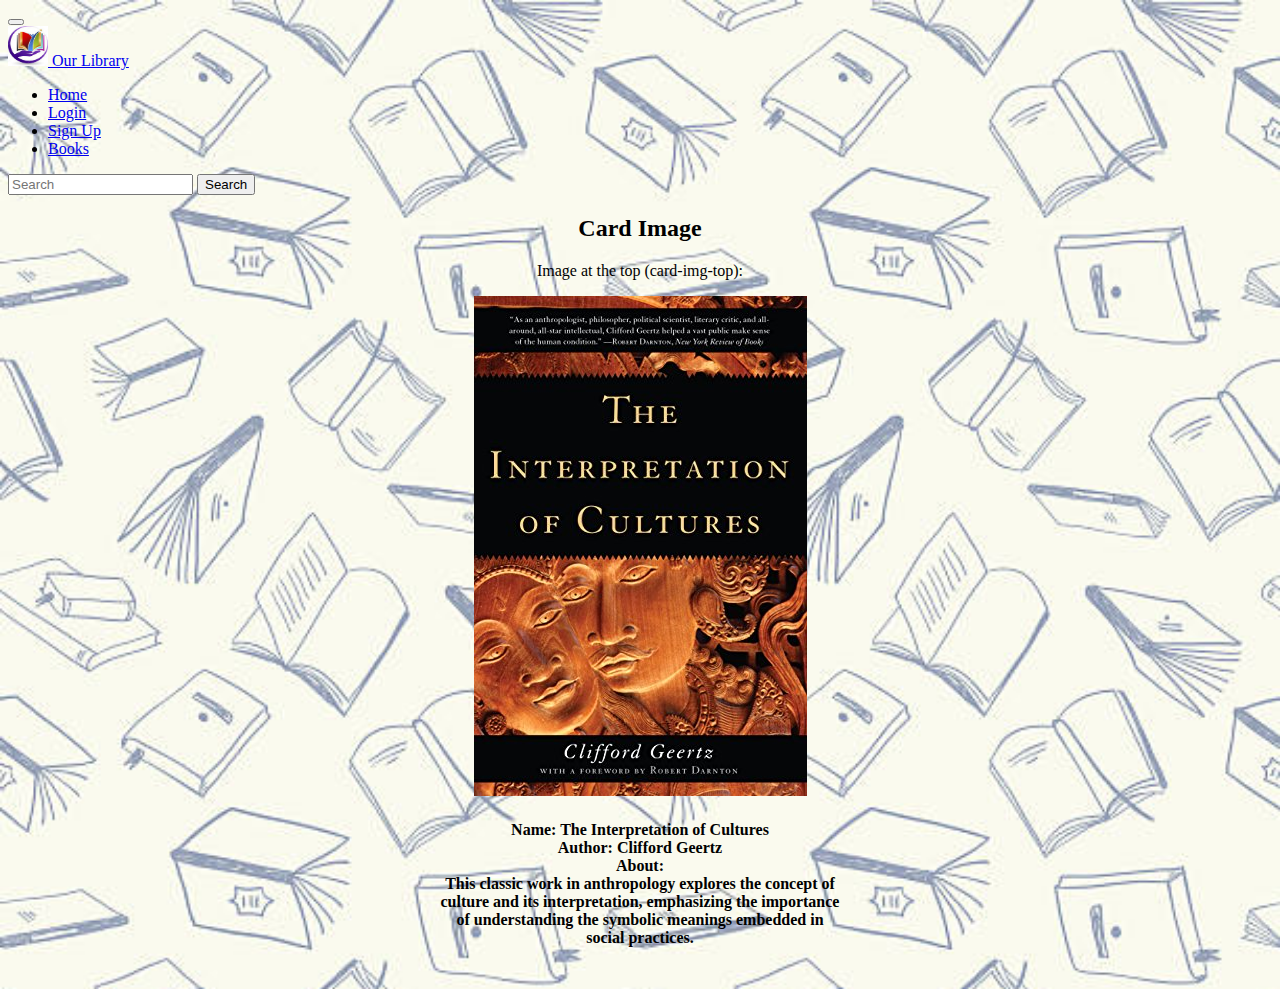
<file: culture.html>
<!DOCTYPE html>
<html lang="en">
<head>
    <meta charset="UTF-8">
    <meta name="viewport" content="width=device-width, initial-scale=1.0">
    <title>The Interpretation of Cultures</title>

    <!-- bootstrap link -->
    <link href="https://cdn.jsdelivr.net/npm/bootstrap@5.3.2/dist/css/bootstrap.min.css" rel="stylesheet" integrity="sha384-T3c6CoIi6uLrA9TneNEoa7RxnatzjcDSCmG1MXxSR1GAsXEV/Dwwykc2MPK8M2HN" crossorigin="anonymous">
    <script src="https://cdn.jsdelivr.net/npm/bootstrap@5.3.2/dist/js/bootstrap.bundle.min.js" integrity="sha384-C6RzsynM9kWDrMNeT87bh95OGNyZPhcTNXj1NW7RuBCsyN/o0jlpcV8Qyq46cDfL" crossorigin="anonymous"></script>

<!-- CSS Link -->
    <link rel="stylesheet" href="./style/home.css">


</head>
<body style="background-image: url(./images/signup.jpg); background-repeat: no-repeat; background-size: cover;">
        <!-- navbar -->
        <nav class="navbar navbar-expand-lg navbar-light bg-dark bg-gradient  bg-img fixed-top ">
            <div class="container-fluid navbar-nav navbar-nav-scroll" >
              <button class="navbar-toggler" type="button" data-toggle="collapse" data-target="#navbarSupportedContent" aria-controls="navbarSupportedContent" aria-expanded="false" aria-label="Toggle navigation">
                <span class="navbar-toggler-icon"></span>
              </button>
              <div class="collapse navbar-collapse" id="navbarSupportedContent">
                <a class="navbar-brand text-light " href="#">
                    <img src="./images/logo.jpg" alt="Logo" width="40" height="40" class="d-inline-block align-text-top rounded-circle ms-3 mt-0">
                    Our Library
                </a>
                  <ul class="navbar-nav mx-auto">
                    <li class="nav-item active">
                      <a class="nav-link text-light" href="./index.html">Home <span class="sr-only"></span></a>
                    </li>
                    <li class="nav-item">
                        <a class="nav-link text-light" href="./login.html">Login</a>
                    </li>
                    <li class="nav-item">
                        <a class="nav-link text-light" href="./signup.html">Sign Up</a>
                    </li>
                    <li class="nav-item">
                      <a class="nav-link text-light" href="./book.html">Books</a>
                  </li>
                  </ul>
                  <form class="d-flex" role="search">
                    <input class="form-control me-2" type="search" placeholder="Search" aria-label="Search">
                    <button class="btn btn-outline-success text-light" type="submit">Search</button>
                </form>
                  <!-- <ul class="navbar-nav sm-icons">
                      <li class="nav-item "><a class="nav-link" href="#"><i class="bi bi-facebook" style="color:white"></i></a></li>
                      <li class="nav-item "><a class="nav-link" href="#"><i class="bi bi-instagram" style="color:white"></i></a></li>
                      <li class="nav-item "><a class="nav-link" href="#"><i class="bi bi-twitter" style="color:white"></i></a></li>
                      
                  </ul> -->
              </div>
            </div>
          </nav>



          <center>
            <div class="container">
                <h2>Card Image</h2>
                <p>Image at the top (card-img-top):</p>
                <div class="card" style="width:400px">
                  <img class="card-img-top h-100 w-100" src="./images/inter.jpg" alt="Card image" >
                  <div class="card-body">
                    <h4 class="card-title"></h4>
                    <p class="card-text"><b>Name: The Interpretation of Cultures

                        <br>
                        Author:  Clifford Geertz
                        <br>
                        About:<br>
                        This classic work in anthropology explores the concept of culture and its interpretation, 
                        emphasizing the importance of understanding the symbolic meanings embedded in social practices.
                    </b>
                    </p>
                    
                  </div>
                </div>
                <br>
                
                
              
          </center>
</body>
</html>
</file>
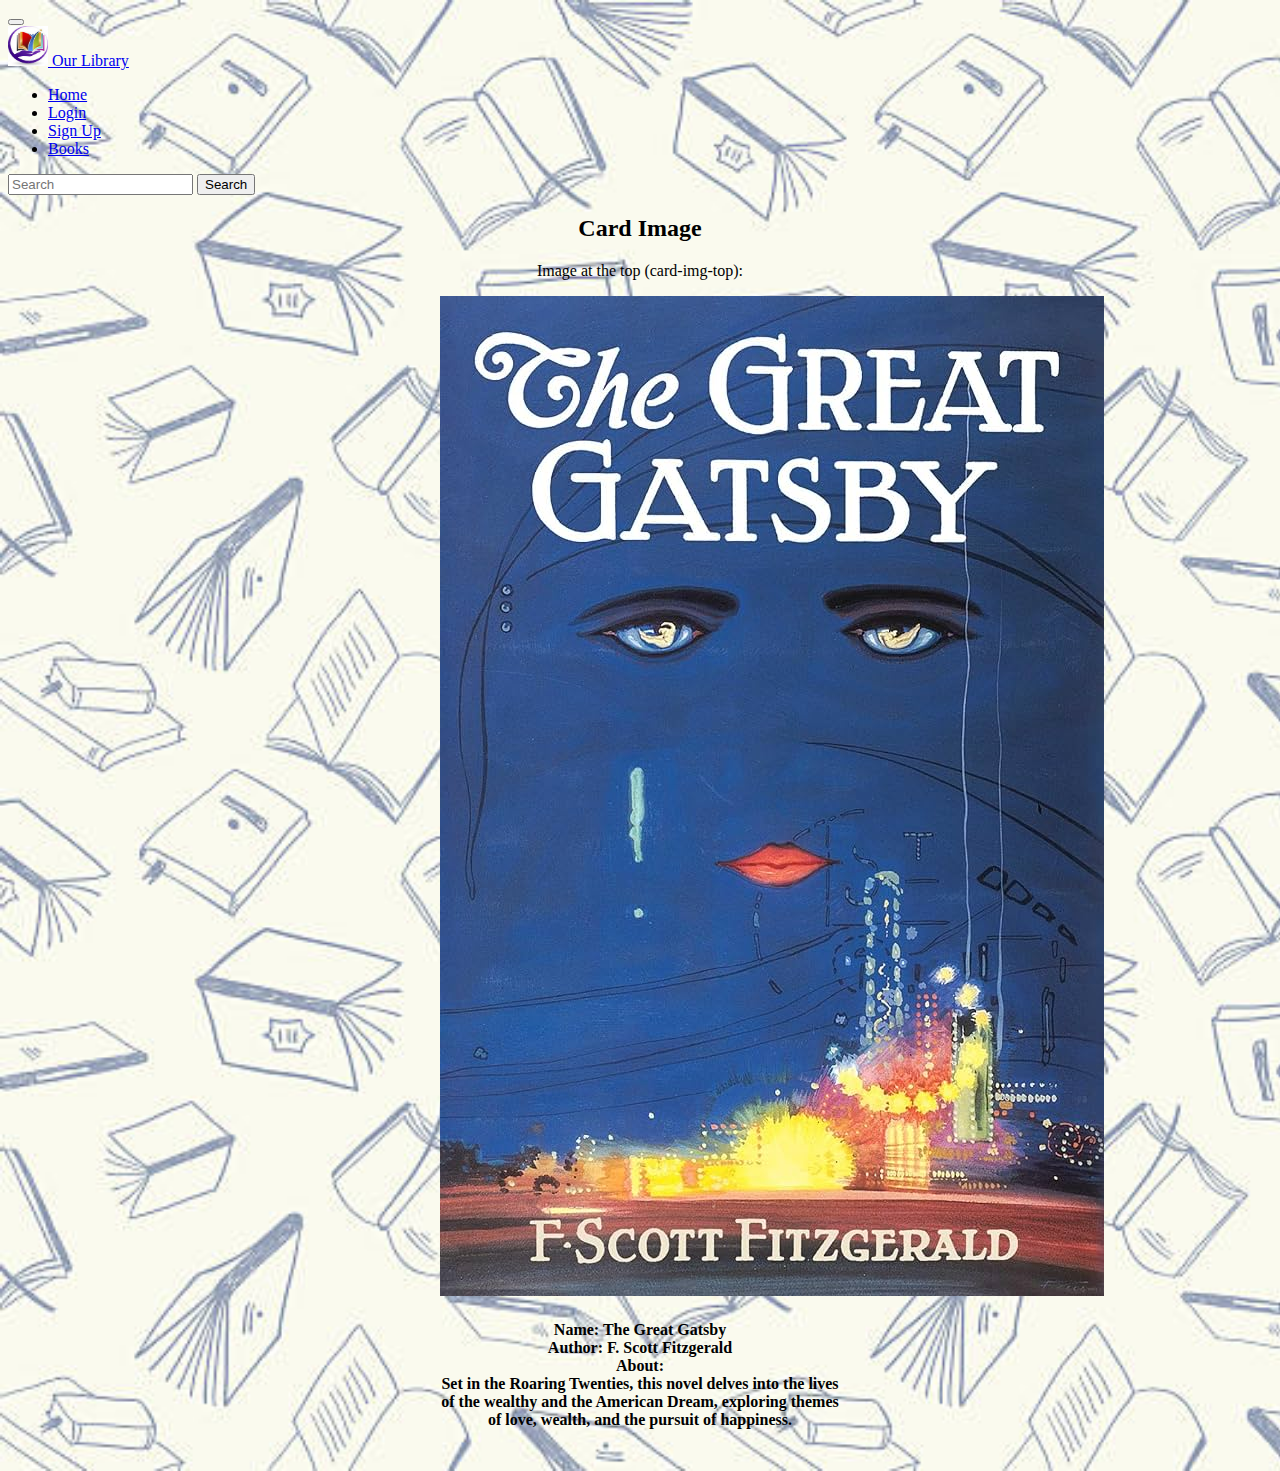
<file: great.html>
<!DOCTYPE html>
<html lang="en">
<head>
    <meta charset="UTF-8">
    <meta name="viewport" content="width=device-width, initial-scale=1.0">
    <title>The Great Gatsby</title>

    <!-- bootstrap link -->
    <link href="https://cdn.jsdelivr.net/npm/bootstrap@5.3.2/dist/css/bootstrap.min.css" rel="stylesheet" integrity="sha384-T3c6CoIi6uLrA9TneNEoa7RxnatzjcDSCmG1MXxSR1GAsXEV/Dwwykc2MPK8M2HN" crossorigin="anonymous">
    <script src="https://cdn.jsdelivr.net/npm/bootstrap@5.3.2/dist/js/bootstrap.bundle.min.js" integrity="sha384-C6RzsynM9kWDrMNeT87bh95OGNyZPhcTNXj1NW7RuBCsyN/o0jlpcV8Qyq46cDfL" crossorigin="anonymous"></script>

<!-- CSS Link -->
    <link rel="stylesheet" href="./style/home.css">


</head>
<body style="background-image: url(./images/signup.jpg); background-repeat: no-repeat; background-size: cover;">
        <!-- navbar -->
        <nav class="navbar navbar-expand-lg navbar-light bg-dark bg-gradient  bg-img fixed-top ">
            <div class="container-fluid navbar-nav navbar-nav-scroll" >
              <button class="navbar-toggler" type="button" data-toggle="collapse" data-target="#navbarSupportedContent" aria-controls="navbarSupportedContent" aria-expanded="false" aria-label="Toggle navigation">
                <span class="navbar-toggler-icon"></span>
              </button>
              <div class="collapse navbar-collapse" id="navbarSupportedContent">
                <a class="navbar-brand text-light " href="#">
                    <img src="./images/logo.jpg" alt="Logo" width="40" height="40" class="d-inline-block align-text-top rounded-circle ms-3 mt-0">
                    Our Library
                </a>
                  <ul class="navbar-nav mx-auto">
                    <li class="nav-item active">
                      <a class="nav-link text-light" href="./index.html">Home <span class="sr-only"></span></a>
                    </li>
                    <li class="nav-item">
                        <a class="nav-link text-light" href="./login.html">Login</a>
                    </li>
                    <li class="nav-item">
                        <a class="nav-link text-light" href="./signup.html">Sign Up</a>
                    </li>
                    <li class="nav-item">
                      <a class="nav-link text-light" href="./book.html">Books</a>
                  </li>
                  </ul>
                  <form class="d-flex" role="search">
                    <input class="form-control me-2" type="search" placeholder="Search" aria-label="Search">
                    <button class="btn btn-outline-success text-light" type="submit">Search</button>
                </form>
                  <!-- <ul class="navbar-nav sm-icons">
                      <li class="nav-item "><a class="nav-link" href="#"><i class="bi bi-facebook" style="color:white"></i></a></li>
                      <li class="nav-item "><a class="nav-link" href="#"><i class="bi bi-instagram" style="color:white"></i></a></li>
                      <li class="nav-item "><a class="nav-link" href="#"><i class="bi bi-twitter" style="color:white"></i></a></li>
                      
                  </ul> -->
              </div>
            </div>
          </nav>



          <center>
            <div class="container">
                <h2>Card Image</h2>
                <p>Image at the top (card-img-top):</p>
                <div class="card" style="width:400px">
                  <img class="card-img-top h-100 w-100" src="./images/great.jpg" alt="Card image" >
                  <div class="card-body">
                    <h4 class="card-title"></h4>
                    <p class="card-text"><b>Name: The Great Gatsby

                        <br>
                        Author: F. Scott Fitzgerald 
                        <br>
                        About:<br>
                        Set in the Roaring Twenties, this novel delves into the lives of the wealthy and 
                        the American Dream, exploring themes of love, wealth, and the pursuit of happiness.
                    </b>
                    </p>
                    
                  </div>
                </div>
                <br>
                
                
              
          </center>
</body>
</html>
</file>
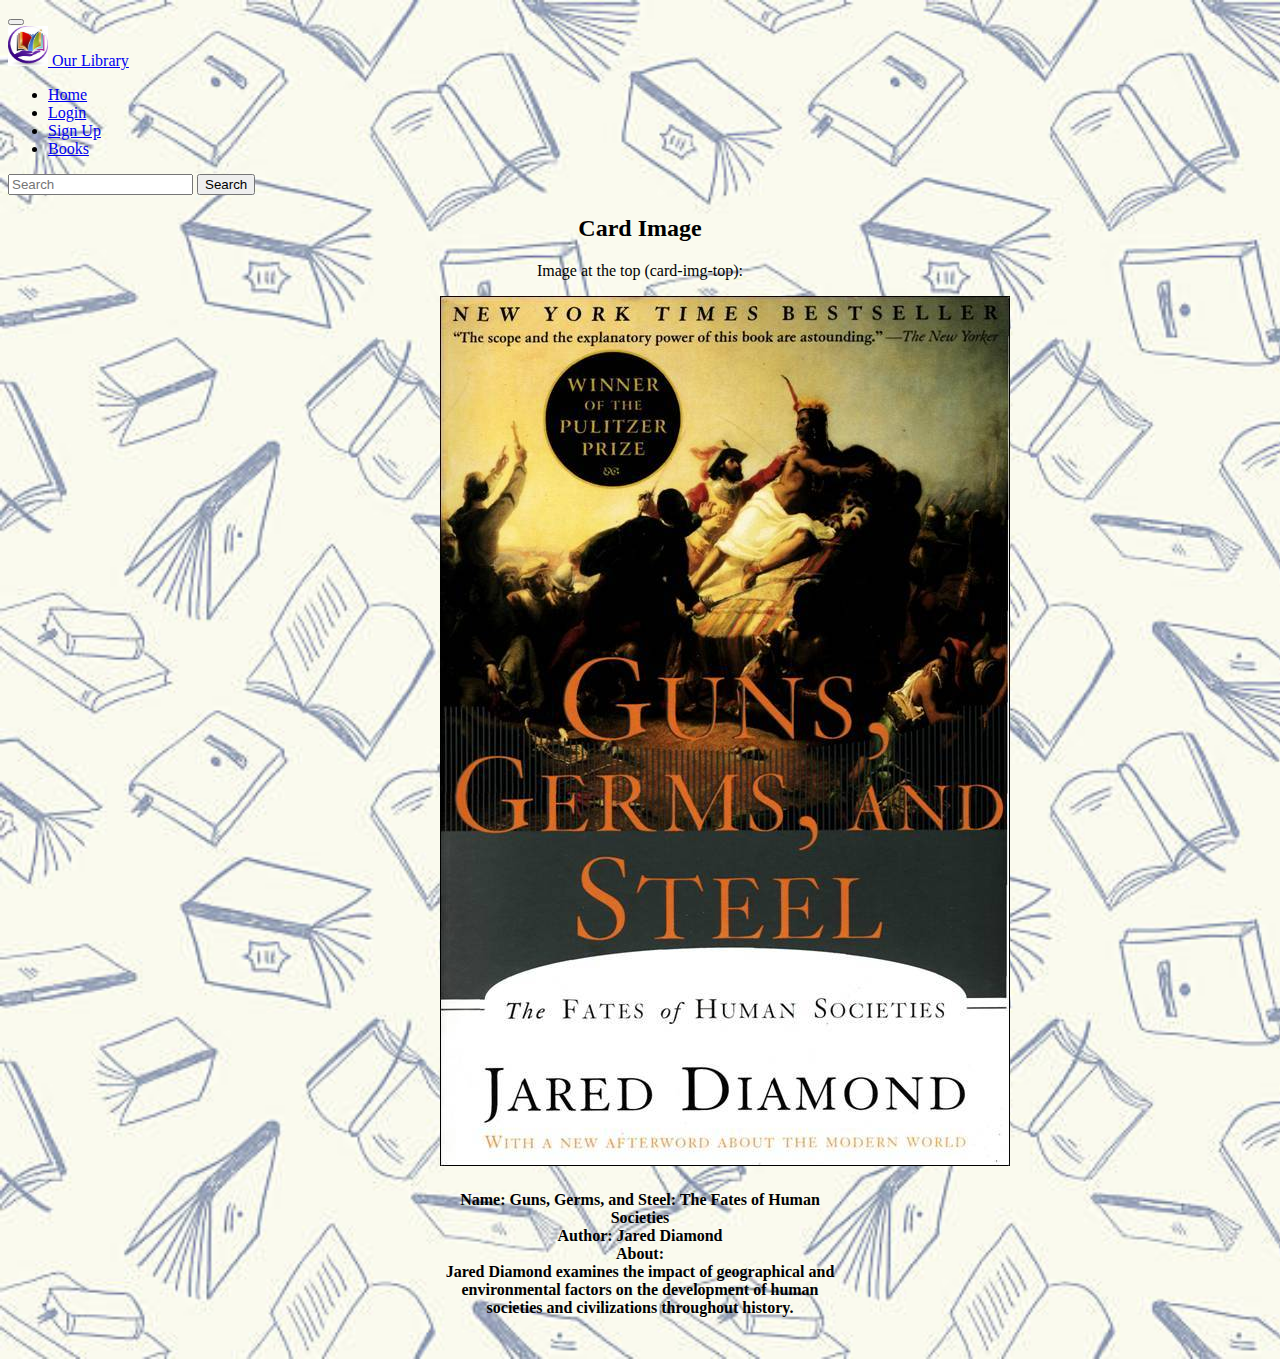
<file: guns.html>
<!DOCTYPE html>
<html lang="en">
<head>
    <meta charset="UTF-8">
    <meta name="viewport" content="width=device-width, initial-scale=1.0">
    <title>Guns, Germs, and Steel: The Fates of Human Societies</title>

    <!-- bootstrap link -->
    <link href="https://cdn.jsdelivr.net/npm/bootstrap@5.3.2/dist/css/bootstrap.min.css" rel="stylesheet" integrity="sha384-T3c6CoIi6uLrA9TneNEoa7RxnatzjcDSCmG1MXxSR1GAsXEV/Dwwykc2MPK8M2HN" crossorigin="anonymous">
    <script src="https://cdn.jsdelivr.net/npm/bootstrap@5.3.2/dist/js/bootstrap.bundle.min.js" integrity="sha384-C6RzsynM9kWDrMNeT87bh95OGNyZPhcTNXj1NW7RuBCsyN/o0jlpcV8Qyq46cDfL" crossorigin="anonymous"></script>

<!-- CSS Link -->
    <link rel="stylesheet" href="./style/home.css">


</head>
<body style="background-image: url(./images/signup.jpg); background-repeat: no-repeat; background-size: cover;">
        <!-- navbar -->
        <nav class="navbar navbar-expand-lg navbar-light bg-dark bg-gradient  bg-img fixed-top ">
            <div class="container-fluid navbar-nav navbar-nav-scroll" >
              <button class="navbar-toggler" type="button" data-toggle="collapse" data-target="#navbarSupportedContent" aria-controls="navbarSupportedContent" aria-expanded="false" aria-label="Toggle navigation">
                <span class="navbar-toggler-icon"></span>
              </button>
              <div class="collapse navbar-collapse" id="navbarSupportedContent">
                <a class="navbar-brand text-light " href="#">
                    <img src="./images/logo.jpg" alt="Logo" width="40" height="40" class="d-inline-block align-text-top rounded-circle ms-3 mt-0">
                    Our Library
                </a>
                  <ul class="navbar-nav mx-auto">
                    <li class="nav-item active">
                      <a class="nav-link text-light" href="./index.html">Home <span class="sr-only"></span></a>
                    </li>
                    <li class="nav-item">
                        <a class="nav-link text-light" href="./login.html">Login</a>
                    </li>
                    <li class="nav-item">
                        <a class="nav-link text-light" href="./signup.html">Sign Up</a>
                    </li>
                    <li class="nav-item">
                      <a class="nav-link text-light" href="./book.html">Books</a>
                  </li>
                  </ul>
                  <form class="d-flex" role="search">
                    <input class="form-control me-2" type="search" placeholder="Search" aria-label="Search">
                    <button class="btn btn-outline-success text-light" type="submit">Search</button>
                </form>
                  <!-- <ul class="navbar-nav sm-icons">
                      <li class="nav-item "><a class="nav-link" href="#"><i class="bi bi-facebook" style="color:white"></i></a></li>
                      <li class="nav-item "><a class="nav-link" href="#"><i class="bi bi-instagram" style="color:white"></i></a></li>
                      <li class="nav-item "><a class="nav-link" href="#"><i class="bi bi-twitter" style="color:white"></i></a></li>
                      
                  </ul> -->
              </div>
            </div>
          </nav>



          <center>
            <div class="container">
                <h2>Card Image</h2>
                <p>Image at the top (card-img-top):</p>
                <div class="card" style="width:400px">
                  <img class="card-img-top h-100 w-100" src="./images/gun.jpg" alt="Card image" >
                  <div class="card-body">
                    <h4 class="card-title"></h4>
                    <p class="card-text"><b>Name: Guns, Germs, and Steel: The Fates of Human Societies

                        <br>
                        Author:  Jared Diamond
                        <br>
                        About:<br>
                        Jared Diamond examines the impact of geographical and environmental factors on the development of human 
                        societies and civilizations throughout history.
                    </b>
                    </p>
                    
                  </div>
                </div>
                <br>
                
                
              
          </center>
</body>
</html>
</file>
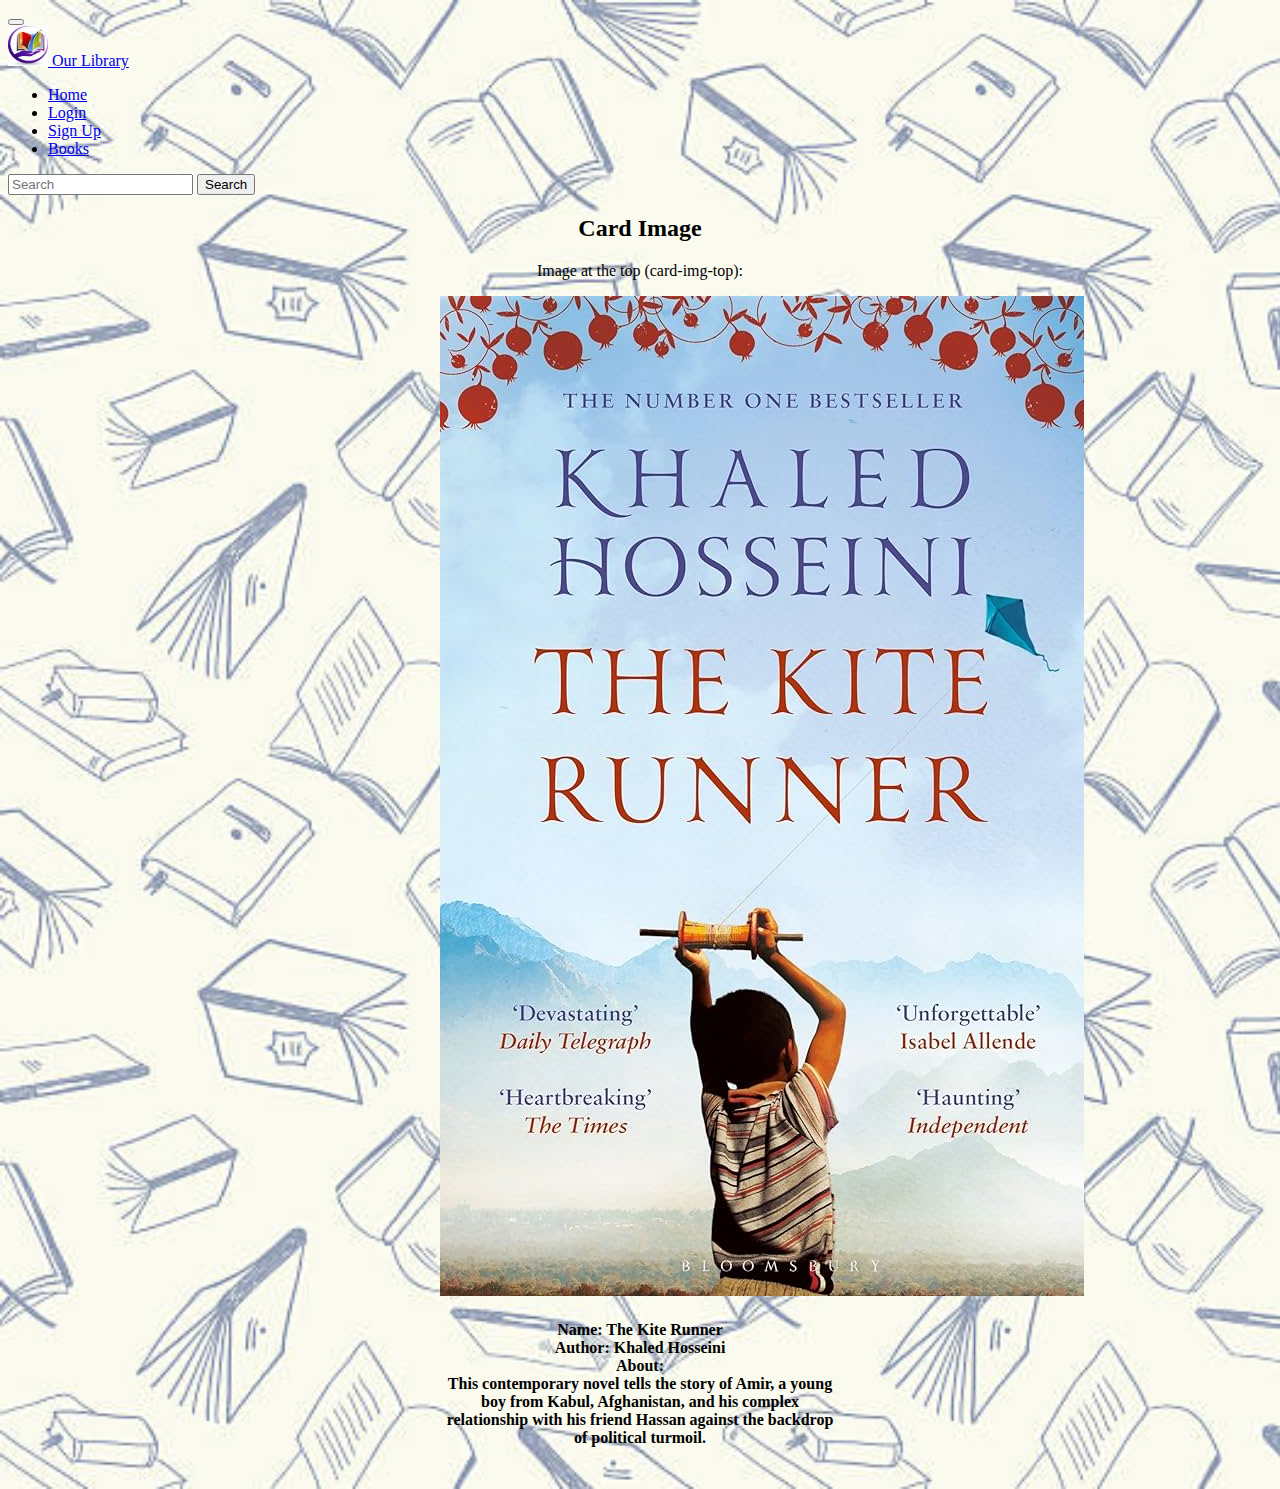
<file: kite.html>
<!DOCTYPE html>
<html lang="en">
<head>
    <meta charset="UTF-8">
    <meta name="viewport" content="width=device-width, initial-scale=1.0">
    <title>The Kite Runner</title>

    <!-- bootstrap link -->
    <link href="https://cdn.jsdelivr.net/npm/bootstrap@5.3.2/dist/css/bootstrap.min.css" rel="stylesheet" integrity="sha384-T3c6CoIi6uLrA9TneNEoa7RxnatzjcDSCmG1MXxSR1GAsXEV/Dwwykc2MPK8M2HN" crossorigin="anonymous">
    <script src="https://cdn.jsdelivr.net/npm/bootstrap@5.3.2/dist/js/bootstrap.bundle.min.js" integrity="sha384-C6RzsynM9kWDrMNeT87bh95OGNyZPhcTNXj1NW7RuBCsyN/o0jlpcV8Qyq46cDfL" crossorigin="anonymous"></script>

<!-- CSS Link -->
    <link rel="stylesheet" href="./style/home.css">

</head>
<body style="background-image: url(./images/signup.jpg); background-repeat: no-repeat; background-size: cover;">
        <!-- navbar -->
        <nav class="navbar navbar-expand-lg navbar-light bg-dark bg-gradient  bg-img fixed-top ">
            <div class="container-fluid navbar-nav navbar-nav-scroll" >
              <button class="navbar-toggler" type="button" data-toggle="collapse" data-target="#navbarSupportedContent" aria-controls="navbarSupportedContent" aria-expanded="false" aria-label="Toggle navigation">
                <span class="navbar-toggler-icon"></span>
              </button>
              <div class="collapse navbar-collapse" id="navbarSupportedContent">
                <a class="navbar-brand text-light " href="#">
                    <img src="./images/logo.jpg" alt="Logo" width="40" height="40" class="d-inline-block align-text-top rounded-circle ms-3 mt-0">
                    Our Library
                </a>
                  <ul class="navbar-nav mx-auto">
                    <li class="nav-item active">
                      <a class="nav-link text-light" href="./index.html">Home <span class="sr-only"></span></a>
                    </li>
                    <li class="nav-item">
                        <a class="nav-link text-light" href="./login.html">Login</a>
                    </li>
                    <li class="nav-item">
                        <a class="nav-link text-light" href="./signup.html">Sign Up</a>
                    </li>
                    <li class="nav-item">
                      <a class="nav-link text-light" href="./book.html">Books</a>
                  </li>
                  </ul>
                  <form class="d-flex" role="search">
                    <input class="form-control me-2" type="search" placeholder="Search" aria-label="Search">
                    <button class="btn btn-outline-success text-light" type="submit">Search</button>
                </form>
                  <!-- <ul class="navbar-nav sm-icons">
                      <li class="nav-item "><a class="nav-link" href="#"><i class="bi bi-facebook" style="color:white"></i></a></li>
                      <li class="nav-item "><a class="nav-link" href="#"><i class="bi bi-instagram" style="color:white"></i></a></li>
                      <li class="nav-item "><a class="nav-link" href="#"><i class="bi bi-twitter" style="color:white"></i></a></li>
                      
                  </ul> -->
              </div>
            </div>
          </nav>



          <center>
            <div class="container">
                <h2>Card Image</h2>
                <p>Image at the top (card-img-top):</p>
                <div class="card" style="width:400px">
                  <img class="card-img-top h-100 w-100" src="./images/kite.jpg" alt="Card image" >
                  <div class="card-body">
                    <h4 class="card-title"></h4>
                    <p class="card-text"><b>Name: The Kite Runner

                        <br>
                        Author:  Khaled Hosseini
                        <br>
                        About:<br>
                        This contemporary novel tells the story of Amir, a young boy from Kabul, Afghanistan, 
                        and his complex relationship with his friend Hassan against the backdrop of political turmoil.
                    </b>
                    </p>
                    
                  </div>
                </div>
                <br>
                
                
              
          </center>
</body>
</html>
</file>
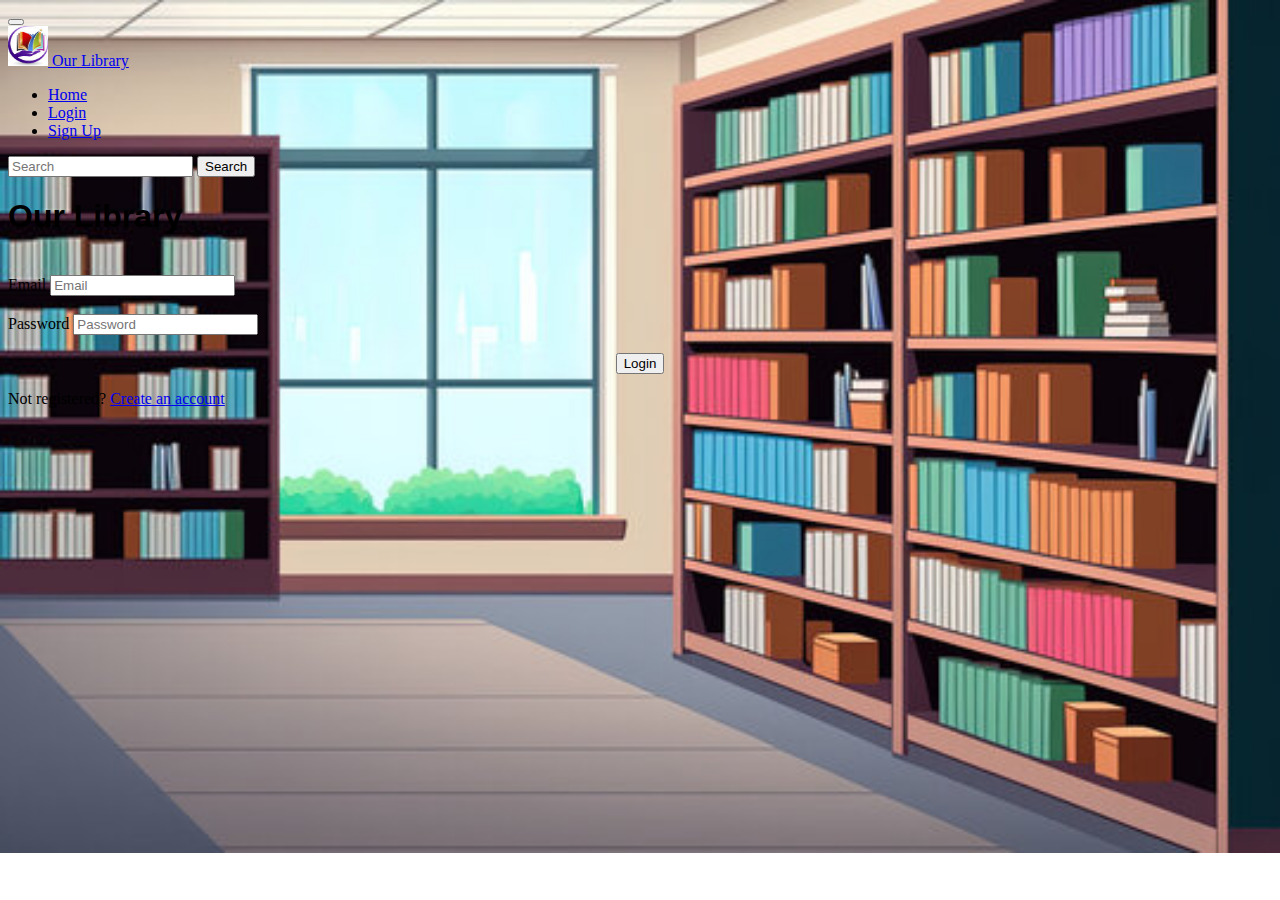
<file: login.html>
<!DOCTYPE html> 
<html lang="en"> 
  
<head> 
    <meta charset="UTF-8"> 
    <meta name="viewport" 
          content="width=device-width,  
                   initial-scale=1, 
                   shrink-to-fit=no"> 

    <!-- bootstrap link -->
    <link href="https://cdn.jsdelivr.net/npm/bootstrap@5.3.2/dist/css/bootstrap.min.css" rel="stylesheet" integrity="sha384-T3c6CoIi6uLrA9TneNEoa7RxnatzjcDSCmG1MXxSR1GAsXEV/Dwwykc2MPK8M2HN" crossorigin="anonymous">
    <script src="https://cdn.jsdelivr.net/npm/bootstrap@5.3.2/dist/js/bootstrap.bundle.min.js" integrity="sha384-C6RzsynM9kWDrMNeT87bh95OGNyZPhcTNXj1NW7RuBCsyN/o0jlpcV8Qyq46cDfL" crossorigin="anonymous"></script>

    
    <title>Login Form</title> 
</head> 
  
<body style="background-image: url(./images/login.jpg); background-repeat: no-repeat; background-size: cover;"> 

    <!-- navbar -->
    <nav class="navbar navbar-expand-lg navbar-light bg-dark bg-gradient  bg-img ">
        <div class="container-fluid navbar-nav navbar-nav-scroll" >
          <button class="navbar-toggler" type="button" data-toggle="collapse" data-target="#navbarSupportedContent" aria-controls="navbarSupportedContent" aria-expanded="false" aria-label="Toggle navigation">
            <span class="navbar-toggler-icon"></span>
          </button>
          <div class="collapse navbar-collapse" id="navbarSupportedContent">
            <a class="navbar-brand text-light " href="#">
                <img src="./images/logo.jpg" alt="Logo" width="40" height="40" class="d-inline-block align-text-top rounded-circle ms-3 mt-0">
                Our Library
            </a>
              <ul class="navbar-nav mx-auto">
                <li class="nav-item active">
                  <a class="nav-link text-light" href="./index.html">Home <span class="sr-only"></span></a>
                </li>
                <li class="nav-item">
                    <a class="nav-link text-light" href="./login.html">Login</a>
                </li>
                <li class="nav-item">
                    <a class="nav-link text-light" href="./signup.html">Sign Up</a>
                </li>
              </ul>
              <form class="d-flex" role="search">
                <input class="form-control me-2" type="search" placeholder="Search" aria-label="Search">
                <button class="btn btn-outline-success text-light" type="submit">Search</button>
            </form>
              <!-- <ul class="navbar-nav sm-icons">
                  <li class="nav-item "><a class="nav-link" href="#"><i class="bi bi-facebook" style="color:white"></i></a></li>
                  <li class="nav-item "><a class="nav-link" href="#"><i class="bi bi-instagram" style="color:white"></i></a></li>
                  <li class="nav-item "><a class="nav-link" href="#"><i class="bi bi-twitter" style="color:white"></i></a></li>
                  
              </ul> -->
          </div>
        </div>
      </nav>
    
    <div class="container mt-5 "> 
        <div class="row justify-content-center"> 
            <div class="col-md-6"> 
                <div class="card"> 
                    <div class="card-body"> 
                        <h1 class="text-primary text-center mt-3" style="font-family: 'Lucida Sans', 'Lucida Sans Regular', 'Lucida Grande', 'Lucida Sans Unicode', Geneva, Verdana, sans-serif;"> 
                            Our Library
                        </h1> <br>
                        <form id="registrationForm" action=""> 
                            <div class="form-group w-100"> 
                                <label for="email"> 
                                    Email 
                                </label> 
                                <input type="email" 
                                       class="form-control " 
                                       id="email" 
                                       placeholder="Email" required> 
                            </div> 
                            <br>
                            <div class="form-group"> 
                                <label for="password"> 
                                    Password 
                                </label> 
                                <input type="password"
                                       class="form-control" 
                                       id="password" 
                                       placeholder="Password" required> 
                            </div> <br>

                            <center>
                                <button class="btn btn-success form-control"> 
                                    Login 
                                </button> 
                            </center>
                            
                        </form> 
                        <p class="mt-3">Not registered? 
                            <a href="signup.html">Create an account</a> 
                        </p> 
                    </div> 
                </div> 
            </div> 
        </div> 
    </div> 
</body> 
  
</html>
</file>
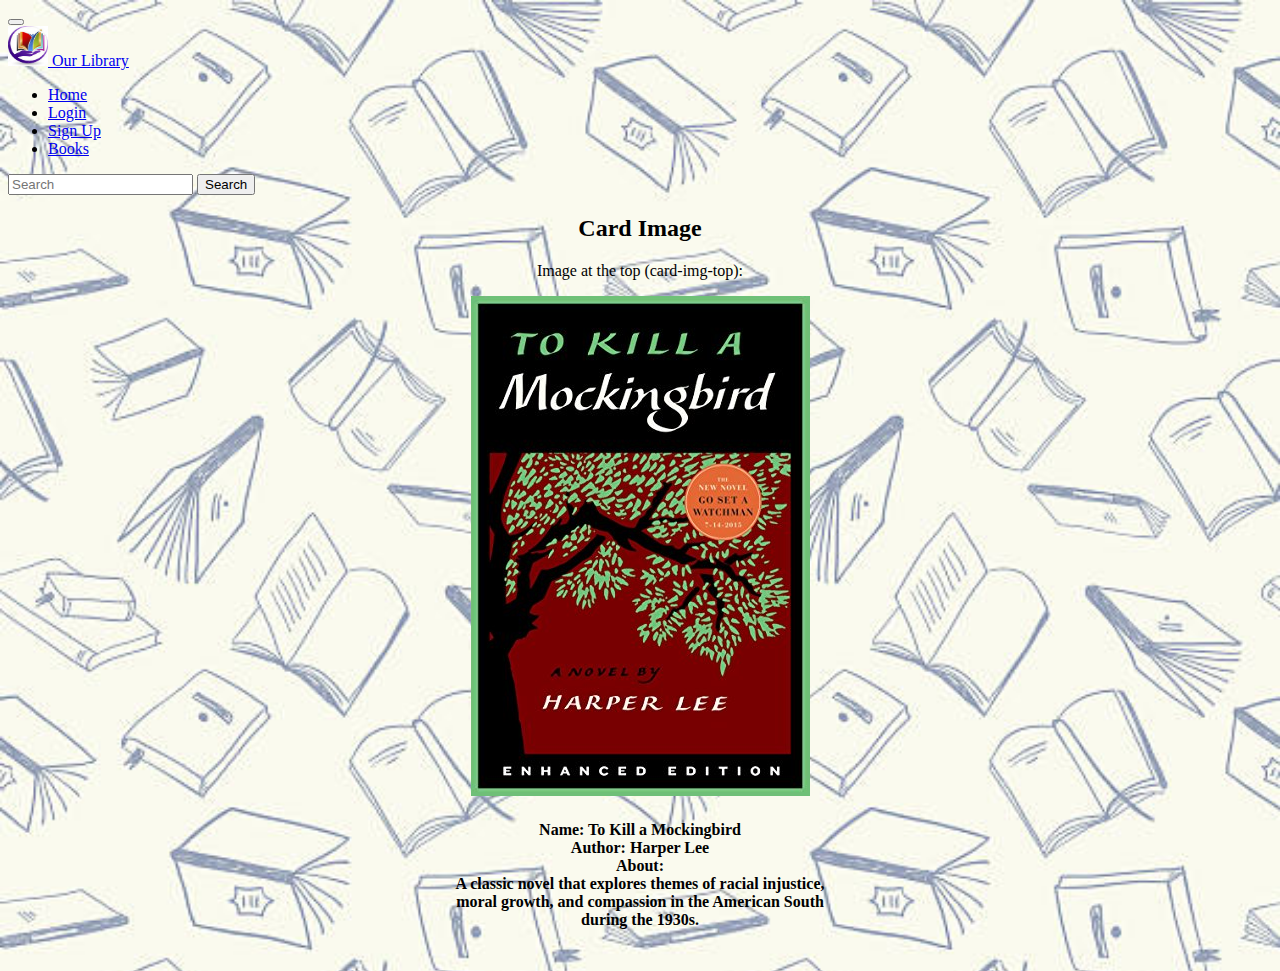
<file: mocking.html>
<!DOCTYPE html>
<html lang="en">
<head>
    <meta charset="UTF-8">
    <meta name="viewport" content="width=device-width, initial-scale=1.0">
    <title>The Mocking Bird</title>

    <!-- bootstrap link -->
    <link href="https://cdn.jsdelivr.net/npm/bootstrap@5.3.2/dist/css/bootstrap.min.css" rel="stylesheet" integrity="sha384-T3c6CoIi6uLrA9TneNEoa7RxnatzjcDSCmG1MXxSR1GAsXEV/Dwwykc2MPK8M2HN" crossorigin="anonymous">
    <script src="https://cdn.jsdelivr.net/npm/bootstrap@5.3.2/dist/js/bootstrap.bundle.min.js" integrity="sha384-C6RzsynM9kWDrMNeT87bh95OGNyZPhcTNXj1NW7RuBCsyN/o0jlpcV8Qyq46cDfL" crossorigin="anonymous"></script>

<!-- CSS Link -->
    <link rel="stylesheet" href="./style/home.css">

</head>
<body style="background-image: url(./images/signup.jpg); background-repeat: no-repeat; background-size: cover;">
        <!-- navbar -->
        <nav class="navbar navbar-expand-lg navbar-light bg-dark bg-gradient  bg-img fixed-top ">
            <div class="container-fluid navbar-nav navbar-nav-scroll" >
              <button class="navbar-toggler" type="button" data-toggle="collapse" data-target="#navbarSupportedContent" aria-controls="navbarSupportedContent" aria-expanded="false" aria-label="Toggle navigation">
                <span class="navbar-toggler-icon"></span>
              </button>
              <div class="collapse navbar-collapse" id="navbarSupportedContent">
                <a class="navbar-brand text-light " href="#">
                    <img src="./images/logo.jpg" alt="Logo" width="40" height="40" class="d-inline-block align-text-top rounded-circle ms-3 mt-0">
                    Our Library
                </a>
                  <ul class="navbar-nav mx-auto">
                    <li class="nav-item active">
                      <a class="nav-link text-light" href="./index.html">Home <span class="sr-only"></span></a>
                    </li>
                    <li class="nav-item">
                        <a class="nav-link text-light" href="./login.html">Login</a>
                    </li>
                    <li class="nav-item">
                        <a class="nav-link text-light" href="./signup.html">Sign Up</a>
                    </li>
                    <li class="nav-item">
                      <a class="nav-link text-light" href="./book.html">Books</a>
                  </li>
                  </ul>
                  <form class="d-flex" role="search">
                    <input class="form-control me-2" type="search" placeholder="Search" aria-label="Search">
                    <button class="btn btn-outline-success text-light" type="submit">Search</button>
                </form>
                  <!-- <ul class="navbar-nav sm-icons">
                      <li class="nav-item "><a class="nav-link" href="#"><i class="bi bi-facebook" style="color:white"></i></a></li>
                      <li class="nav-item "><a class="nav-link" href="#"><i class="bi bi-instagram" style="color:white"></i></a></li>
                      <li class="nav-item "><a class="nav-link" href="#"><i class="bi bi-twitter" style="color:white"></i></a></li>
                      
                  </ul> -->
              </div>
            </div>
          </nav>



          <center>
            <div class="container">
                <h2>Card Image</h2>
                <p>Image at the top (card-img-top):</p>
                <div class="card" style="width:400px">
                  <img class="card-img-top h-100 w-100" src="./images/mk.jpg" alt="Card image" >
                  <div class="card-body">
                    <h4 class="card-title"></h4>
                    <p class="card-text"><b>Name: To Kill a Mockingbird

                        <br>
                        Author:  Harper Lee
                        <br>
                        About:<br>
                        A classic novel that explores themes of racial injustice, 
                        moral growth, and compassion in the American South during the 1930s.
                    </b>
                    </p>
                    
                  </div>
                </div>
                <br>
                
                
              
          </center>
</body>
</html>
</file>
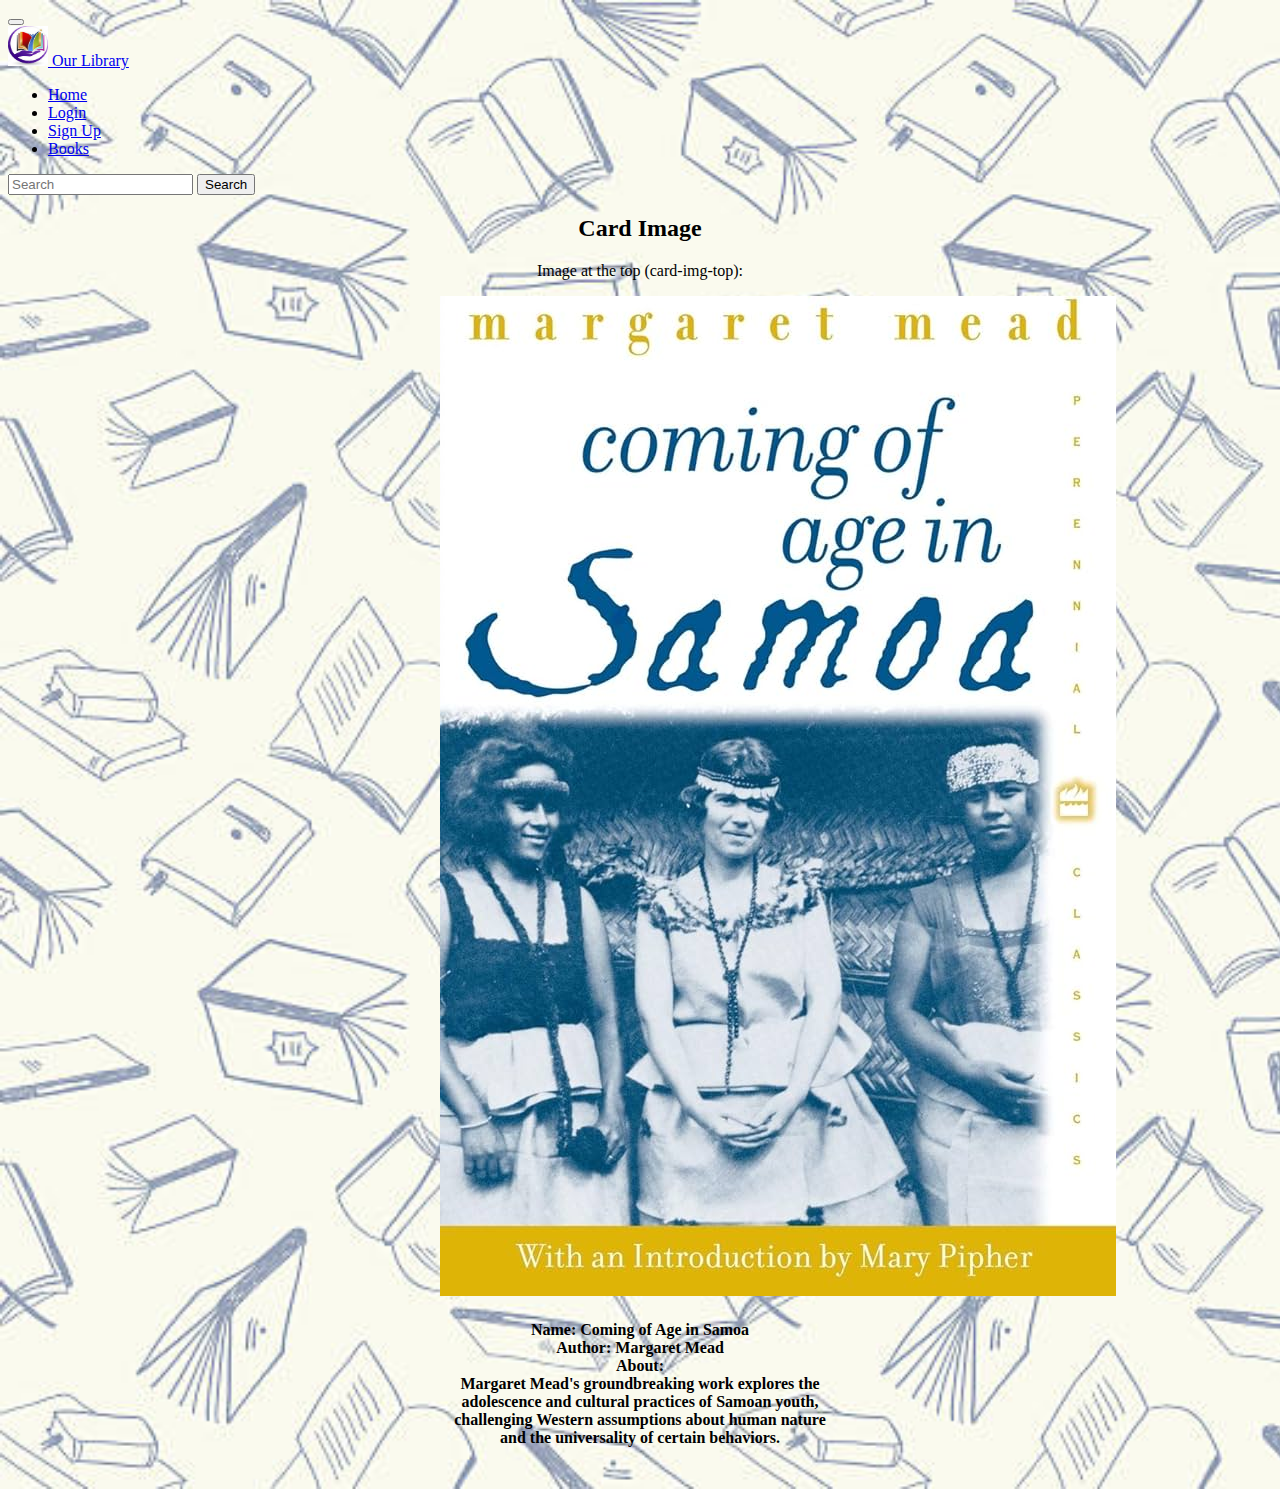
<file: samoa.html>
<!DOCTYPE html>
<html lang="en">
<head>
    <meta charset="UTF-8">
    <meta name="viewport" content="width=device-width, initial-scale=1.0">
    <title>Coming of Age in Samoa</title>

    <!-- bootstrap link -->
    <link href="https://cdn.jsdelivr.net/npm/bootstrap@5.3.2/dist/css/bootstrap.min.css" rel="stylesheet" integrity="sha384-T3c6CoIi6uLrA9TneNEoa7RxnatzjcDSCmG1MXxSR1GAsXEV/Dwwykc2MPK8M2HN" crossorigin="anonymous">
    <script src="https://cdn.jsdelivr.net/npm/bootstrap@5.3.2/dist/js/bootstrap.bundle.min.js" integrity="sha384-C6RzsynM9kWDrMNeT87bh95OGNyZPhcTNXj1NW7RuBCsyN/o0jlpcV8Qyq46cDfL" crossorigin="anonymous"></script>

<!-- CSS Link -->
    <link rel="stylesheet" href="./style/home.css">

</head>
<body style="background-image: url(./images/signup.jpg); background-repeat: no-repeat; background-size: cover;">
        <!-- navbar -->
        <nav class="navbar navbar-expand-lg navbar-light bg-dark bg-gradient  bg-img fixed-top ">
            <div class="container-fluid navbar-nav navbar-nav-scroll" >
              <button class="navbar-toggler" type="button" data-toggle="collapse" data-target="#navbarSupportedContent" aria-controls="navbarSupportedContent" aria-expanded="false" aria-label="Toggle navigation">
                <span class="navbar-toggler-icon"></span>
              </button>
              <div class="collapse navbar-collapse" id="navbarSupportedContent">
                <a class="navbar-brand text-light " href="#">
                    <img src="./images/logo.jpg" alt="Logo" width="40" height="40" class="d-inline-block align-text-top rounded-circle ms-3 mt-0">
                    Our Library
                </a>
                  <ul class="navbar-nav mx-auto">
                    <li class="nav-item active">
                      <a class="nav-link text-light" href="./index.html">Home <span class="sr-only"></span></a>
                    </li>
                    <li class="nav-item">
                        <a class="nav-link text-light" href="./login.html">Login</a>
                    </li>
                    <li class="nav-item">
                        <a class="nav-link text-light" href="./signup.html">Sign Up</a>
                    </li>
                    <li class="nav-item">
                      <a class="nav-link text-light" href="./book.html">Books</a>
                  </li>
                  </ul>
                  <form class="d-flex" role="search">
                    <input class="form-control me-2" type="search" placeholder="Search" aria-label="Search">
                    <button class="btn btn-outline-success text-light" type="submit">Search</button>
                </form>
                  <!-- <ul class="navbar-nav sm-icons">
                      <li class="nav-item "><a class="nav-link" href="#"><i class="bi bi-facebook" style="color:white"></i></a></li>
                      <li class="nav-item "><a class="nav-link" href="#"><i class="bi bi-instagram" style="color:white"></i></a></li>
                      <li class="nav-item "><a class="nav-link" href="#"><i class="bi bi-twitter" style="color:white"></i></a></li>
                      
                  </ul> -->
              </div>
            </div>
          </nav>



          <center>
            <div class="container">
                <h2>Card Image</h2>
                <p>Image at the top (card-img-top):</p>
                <div class="card" style="width:400px">
                  <img class="card-img-top h-100 w-100" src="./images/age.jpg" alt="Card image" >
                  <div class="card-body">
                    <h4 class="card-title"></h4>
                    <p class="card-text"><b>Name: Coming of Age in Samoa

                        <br>
                        Author:   Margaret Mead
                        <br>
                        About:<br>
                        Margaret Mead's groundbreaking work explores the adolescence and cultural practices of Samoan youth, 
                        challenging Western assumptions about human nature and the universality of certain behaviors.
                    </b>
                    </p>
                    
                  </div>
                </div>
                <br>
                
                
              
          </center>
</body>
</html>
</file>
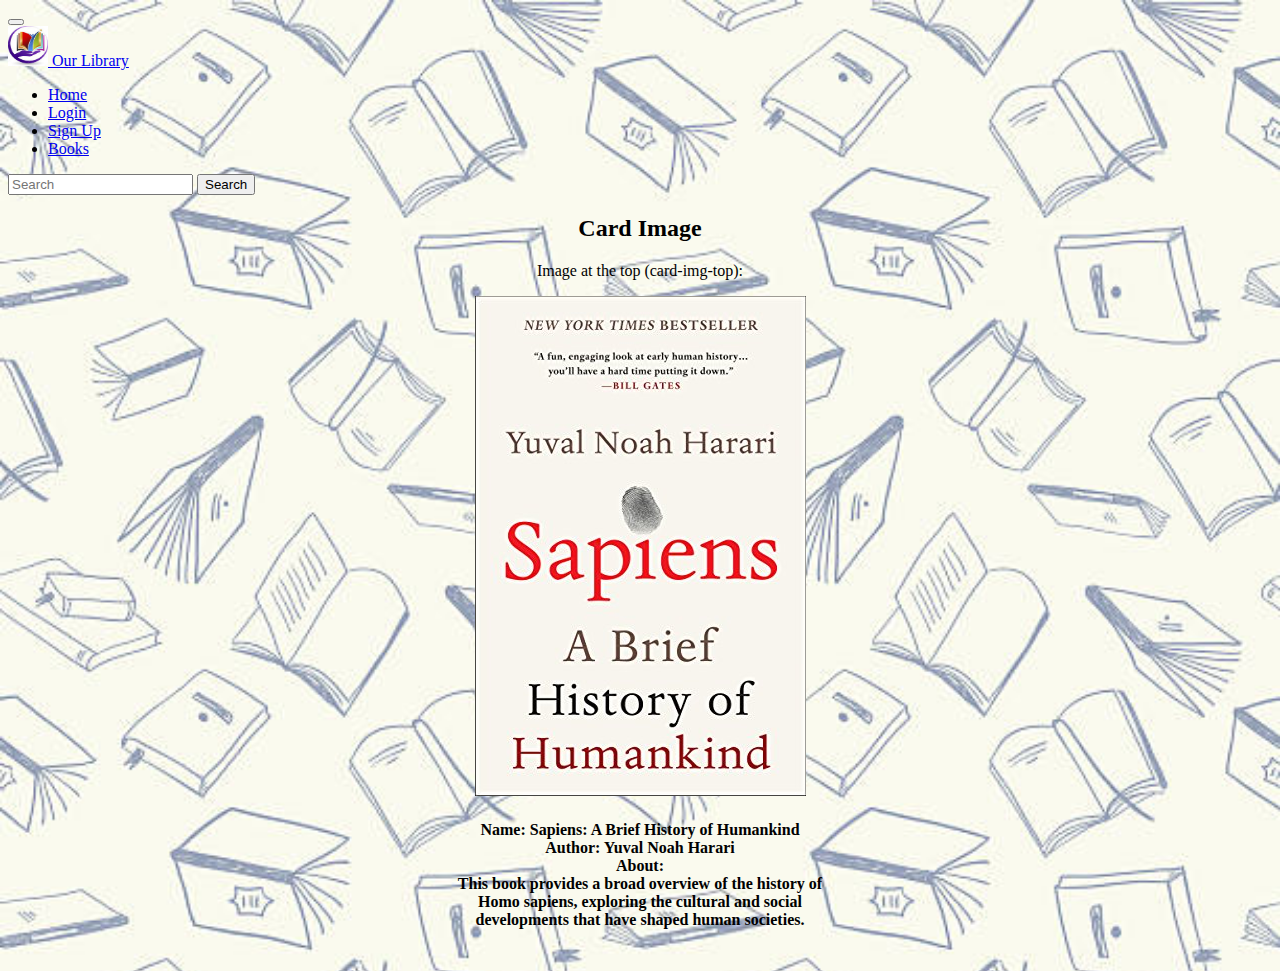
<file: sapiens.html>
<!DOCTYPE html>
<html lang="en">
<head>
    <meta charset="UTF-8">
    <meta name="viewport" content="width=device-width, initial-scale=1.0">
    <title>Sapiens: A Brief History of Humankind</title>

    <!-- bootstrap link -->
    <link href="https://cdn.jsdelivr.net/npm/bootstrap@5.3.2/dist/css/bootstrap.min.css" rel="stylesheet" integrity="sha384-T3c6CoIi6uLrA9TneNEoa7RxnatzjcDSCmG1MXxSR1GAsXEV/Dwwykc2MPK8M2HN" crossorigin="anonymous">
    <script src="https://cdn.jsdelivr.net/npm/bootstrap@5.3.2/dist/js/bootstrap.bundle.min.js" integrity="sha384-C6RzsynM9kWDrMNeT87bh95OGNyZPhcTNXj1NW7RuBCsyN/o0jlpcV8Qyq46cDfL" crossorigin="anonymous"></script>

<!-- CSS Link -->
    <link rel="stylesheet" href="./style/home.css">


</head>
<body style="background-image: url(./images/signup.jpg); background-repeat: no-repeat; background-size: cover;">
        <!-- navbar -->
        <nav class="navbar navbar-expand-lg navbar-light bg-dark bg-gradient  bg-img fixed-top ">
            <div class="container-fluid navbar-nav navbar-nav-scroll" >
              <button class="navbar-toggler" type="button" data-toggle="collapse" data-target="#navbarSupportedContent" aria-controls="navbarSupportedContent" aria-expanded="false" aria-label="Toggle navigation">
                <span class="navbar-toggler-icon"></span>
              </button>
              <div class="collapse navbar-collapse" id="navbarSupportedContent">
                <a class="navbar-brand text-light " href="#">
                    <img src="./images/logo.jpg" alt="Logo" width="40" height="40" class="d-inline-block align-text-top rounded-circle ms-3 mt-0">
                    Our Library
                </a>
                  <ul class="navbar-nav mx-auto">
                    <li class="nav-item active">
                      <a class="nav-link text-light" href="./index.html">Home <span class="sr-only"></span></a>
                    </li>
                    <li class="nav-item">
                        <a class="nav-link text-light" href="./login.html">Login</a>
                    </li>
                    <li class="nav-item">
                        <a class="nav-link text-light" href="./signup.html">Sign Up</a>
                    </li>
                    <li class="nav-item">
                      <a class="nav-link text-light" href="./book.html">Books</a>
                  </li>
                  </ul>
                  <form class="d-flex" role="search">
                    <input class="form-control me-2" type="search" placeholder="Search" aria-label="Search">
                    <button class="btn btn-outline-success text-light" type="submit">Search</button>
                </form>
                  <!-- <ul class="navbar-nav sm-icons">
                      <li class="nav-item "><a class="nav-link" href="#"><i class="bi bi-facebook" style="color:white"></i></a></li>
                      <li class="nav-item "><a class="nav-link" href="#"><i class="bi bi-instagram" style="color:white"></i></a></li>
                      <li class="nav-item "><a class="nav-link" href="#"><i class="bi bi-twitter" style="color:white"></i></a></li>
                      
                  </ul> -->
              </div>
            </div>
          </nav>



          <center>
            <div class="container">
                <h2>Card Image</h2>
                <p>Image at the top (card-img-top):</p>
                <div class="card" style="width:400px">
                  <img class="card-img-top h-100 w-100" src="./images/sapp.jpg" alt="Card image" >
                  <div class="card-body">
                    <h4 class="card-title"></h4>
                    <p class="card-text"><b>Name: Sapiens: A Brief History of Humankind

                        <br>
                        Author:  Yuval Noah Harari
                        <br>
                        About:<br>
                        This book provides a broad overview of the history of Homo sapiens, 
                        exploring the cultural and social developments that have shaped human societies.
                    </b>
                    </p>
                    
                  </div>
                </div>
                <br>
                
                
              
          </center>
</body>
</html>
</file>
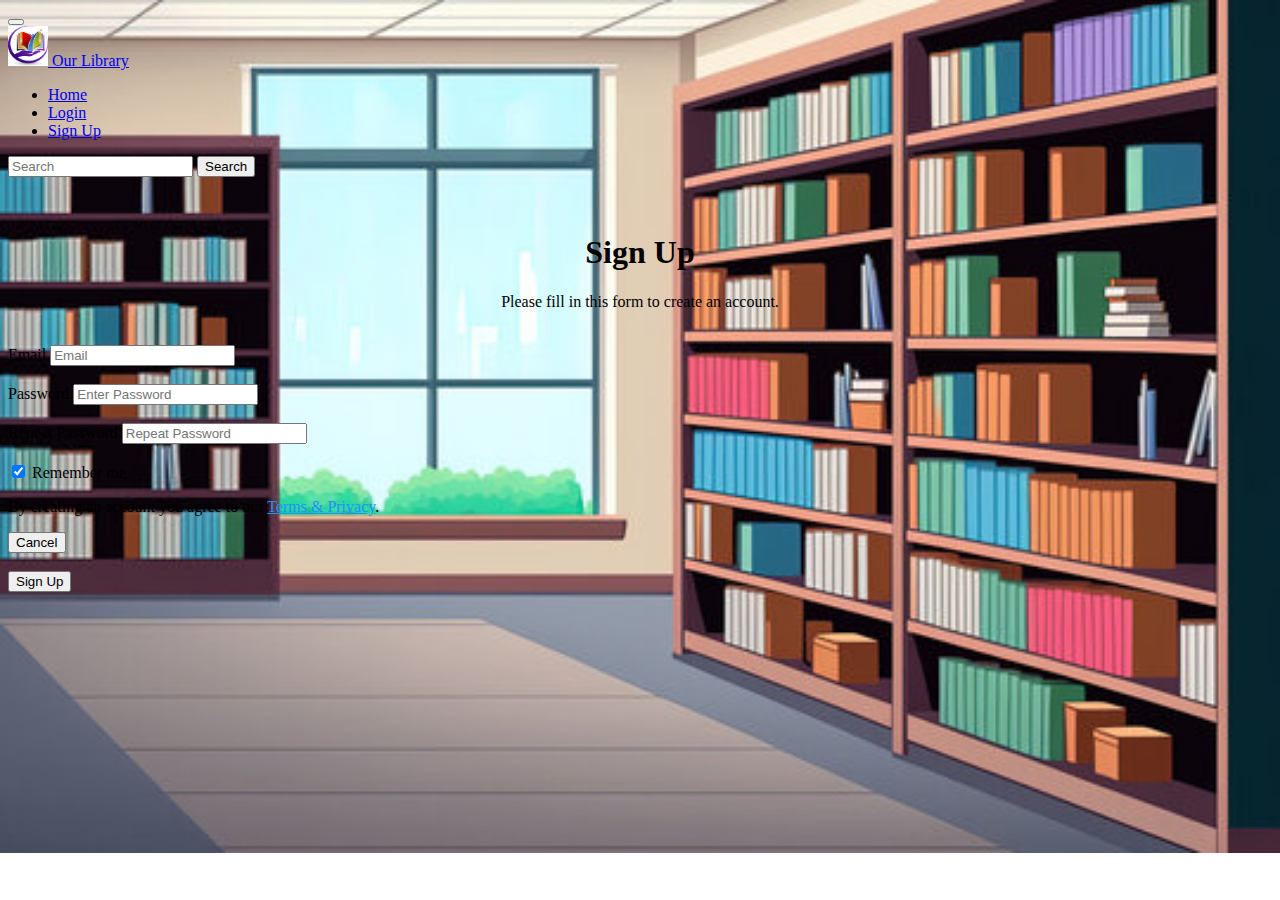
<file: signup.html>
<!DOCTYPE html>
<html lang="en">
<head>
    <meta charset="UTF-8">
    <meta name="viewport" content="width=device-width, initial-scale=1.0">
    <title>Sign Up</title>

    <!-- bootstrap link -->
    <link href="https://cdn.jsdelivr.net/npm/bootstrap@5.3.2/dist/css/bootstrap.min.css" rel="stylesheet" integrity="sha384-T3c6CoIi6uLrA9TneNEoa7RxnatzjcDSCmG1MXxSR1GAsXEV/Dwwykc2MPK8M2HN" crossorigin="anonymous">
    <script src="https://cdn.jsdelivr.net/npm/bootstrap@5.3.2/dist/js/bootstrap.bundle.min.js" integrity="sha384-C6RzsynM9kWDrMNeT87bh95OGNyZPhcTNXj1NW7RuBCsyN/o0jlpcV8Qyq46cDfL" crossorigin="anonymous"></script>

<!-- CSS Link -->
    <link rel="stylesheet" href="./style/signup.css">


</head>
<body style="background-image: url(./images/login.jpg); background-repeat: no-repeat; background-size: cover;">
    
     <!-- navbar -->
     <nav class="navbar navbar-expand-lg navbar-light bg-dark bg-gradient  bg-img  fixed-top">
        <div class="container-fluid navbar-nav navbar-nav-scroll" >
          <button class="navbar-toggler" type="button" data-toggle="collapse" data-target="#navbarSupportedContent" aria-controls="navbarSupportedContent" aria-expanded="false" aria-label="Toggle navigation">
            <span class="navbar-toggler-icon"></span>
          </button>
          <div class="collapse navbar-collapse" id="navbarSupportedContent">
            <a class="navbar-brand text-light " href="#">
                <img src="./images/logo.jpg" alt="Logo" width="40" height="40" class="d-inline-block align-text-top rounded-circle ms-3 mt-0">
                Our Library
            </a>
              <ul class="navbar-nav mx-auto">
                <li class="nav-item active">
                  <a class="nav-link text-light" href="./index.html">Home <span class="sr-only"></span></a>
                </li>
                <li class="nav-item">
                    <a class="nav-link text-light" href="./login.html">Login</a>
                </li>
                <li class="nav-item">
                    <a class="nav-link text-light" href="#">Sign Up</a>
                </li>
              </ul>
              <form class="d-flex" role="search">
                <input class="form-control me-2" type="search" placeholder="Search" aria-label="Search">
                <button class="btn btn-outline-success text-light" type="submit">Search</button>
            </form>
              <!-- <ul class="navbar-nav sm-icons">
                  <li class="nav-item "><a class="nav-link" href="#"><i class="bi bi-facebook" style="color:white"></i></a></li>
                  <li class="nav-item "><a class="nav-link" href="#"><i class="bi bi-instagram" style="color:white"></i></a></li>
                  <li class="nav-item "><a class="nav-link" href="#"><i class="bi bi-twitter" style="color:white"></i></a></li>
                  
              </ul> -->
          </div>
        </div>
      </nav>
      <br>
      <br>
      
      <div class="container mt-lg-5 "> 
        <div class="row justify-content-center"> 
            <div class="col-md-6"> 
                <div class="card"> 
                    <div class="card-body"> 
                        <center>

                            <h1 class="mt-4 text-primary">Sign Up</h1>
                            <p class="text-dark-gradient">Please fill in this form to create an account.</p>
        
                        </center><br>
                        <form action="" >
                            
                                
                              
                                <div class="form-group w-100"> 
                                    <label for="email"> 
                                        Email 
                                    </label> 
                                    <input type="email" 
                                           class="form-control " 
                                           id="email" 
                                           placeholder="Email" required> 
                                </div> <br>
                                <div>
                                    <label for="psw">
                                        Password
                                    </label>
                                    <input type="password"  
                                           class="form-control border border-dark-gradient" 
                                           placeholder="Enter Password" 
                                           name="psw" required>

                                </div><br>

                                <div>
                                    <label for="psw-repeat">
                                        Repeat Password
                                    </label>
                                    <input type="password"  
                                           class="form-control border border-dark-gradient" 
                                           placeholder="Repeat Password" 
                                           name="psw-repeat" required>

                                </div>
                                <br>
                                <div>
                                    <input type="checkbox"  checked="checked" name="remember"> Remember me
                                    <p>By creating an account you agree to our <a href="#" style="color:dodgerblue">Terms & Privacy</a>.</p>
                              
                                </div>
                                         
                                

                              <div class="clearfix">
                                <button type="button" class="cancelbtn form-control btn btn-danger">Cancel</button><br><br>
                                <button type="submit" class="signupbtn form-control btn btn-success" >Sign Up</button>
                              </div>
                            
                        </form>
                    </div> 
                </div> 
            </div> 
        </div> 
    </div> 

<br>
<br>
        
    

      

      
</body>
</html>
</file>
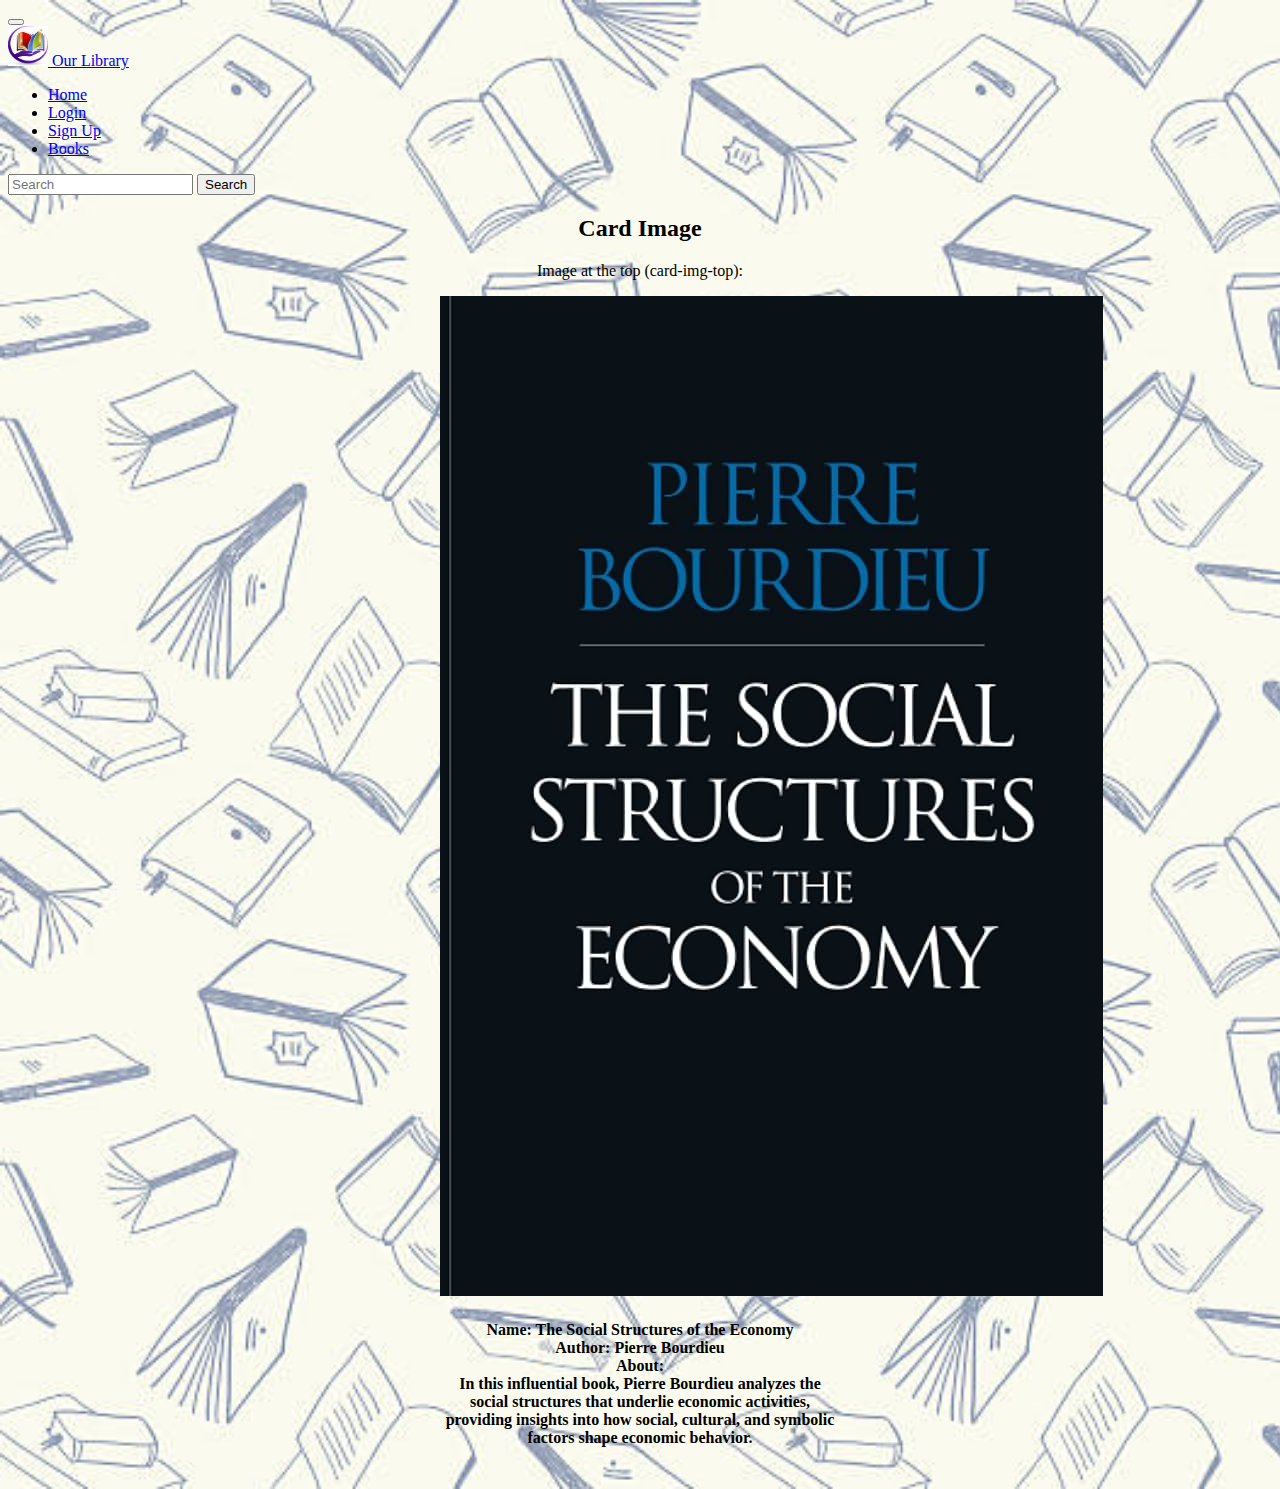
<file: social.html>
<!DOCTYPE html>
<html lang="en">
<head>
    <meta charset="UTF-8">
    <meta name="viewport" content="width=device-width, initial-scale=1.0">
    <title>The Social Structures of the Economy</title>

    <!-- bootstrap link -->
    <link href="https://cdn.jsdelivr.net/npm/bootstrap@5.3.2/dist/css/bootstrap.min.css" rel="stylesheet" integrity="sha384-T3c6CoIi6uLrA9TneNEoa7RxnatzjcDSCmG1MXxSR1GAsXEV/Dwwykc2MPK8M2HN" crossorigin="anonymous">
    <script src="https://cdn.jsdelivr.net/npm/bootstrap@5.3.2/dist/js/bootstrap.bundle.min.js" integrity="sha384-C6RzsynM9kWDrMNeT87bh95OGNyZPhcTNXj1NW7RuBCsyN/o0jlpcV8Qyq46cDfL" crossorigin="anonymous"></script>

<!-- CSS Link -->
    <link rel="stylesheet" href="./style/home.css">

</head>
<body style="background-image: url(./images/signup.jpg); background-repeat: no-repeat; background-size: cover;">
        <!-- navbar -->
        <nav class="navbar navbar-expand-lg navbar-light bg-dark bg-gradient  bg-img fixed-top ">
            <div class="container-fluid navbar-nav navbar-nav-scroll" >
              <button class="navbar-toggler" type="button" data-toggle="collapse" data-target="#navbarSupportedContent" aria-controls="navbarSupportedContent" aria-expanded="false" aria-label="Toggle navigation">
                <span class="navbar-toggler-icon"></span>
              </button>
              <div class="collapse navbar-collapse" id="navbarSupportedContent">
                <a class="navbar-brand text-light " href="#">
                    <img src="./images/logo.jpg" alt="Logo" width="40" height="40" class="d-inline-block align-text-top rounded-circle ms-3 mt-0">
                    Our Library
                </a>
                  <ul class="navbar-nav mx-auto">
                    <li class="nav-item active">
                      <a class="nav-link text-light" href="./index.html">Home <span class="sr-only"></span></a>
                    </li>
                    <li class="nav-item">
                        <a class="nav-link text-light" href="./login.html">Login</a>
                    </li>
                    <li class="nav-item">
                        <a class="nav-link text-light" href="./signup.html">Sign Up</a>
                    </li>
                    <li class="nav-item">
                      <a class="nav-link text-light" href="./book.html">Books</a>
                  </li>
                  </ul>
                  <form class="d-flex" role="search">
                    <input class="form-control me-2" type="search" placeholder="Search" aria-label="Search">
                    <button class="btn btn-outline-success text-light" type="submit">Search</button>
                </form>
                  <!-- <ul class="navbar-nav sm-icons">
                      <li class="nav-item "><a class="nav-link" href="#"><i class="bi bi-facebook" style="color:white"></i></a></li>
                      <li class="nav-item "><a class="nav-link" href="#"><i class="bi bi-instagram" style="color:white"></i></a></li>
                      <li class="nav-item "><a class="nav-link" href="#"><i class="bi bi-twitter" style="color:white"></i></a></li>
                      
                  </ul> -->
              </div>
            </div>
          </nav>



          <center>
            <div class="container">
                <h2>Card Image</h2>
                <p>Image at the top (card-img-top):</p>
                <div class="card" style="width:400px">
                  <img class="card-img-top h-100 w-100" src="./images/socio.jpg" alt="Card image" >
                  <div class="card-body">
                    <h4 class="card-title"></h4>
                    <p class="card-text"><b>Name: The Social Structures of the Economy

                        <br>
                        Author:  Pierre Bourdieu
                        <br>
                        About:<br>
                        In this influential book, Pierre Bourdieu analyzes the social structures that underlie economic activities, 
                        providing insights into how social, cultural, and symbolic factors shape economic behavior.
                    </b>
                    </p>
                    
                  </div>
                </div>
                <br>
                
                
              
          </center>
</body>
</html>
</file>
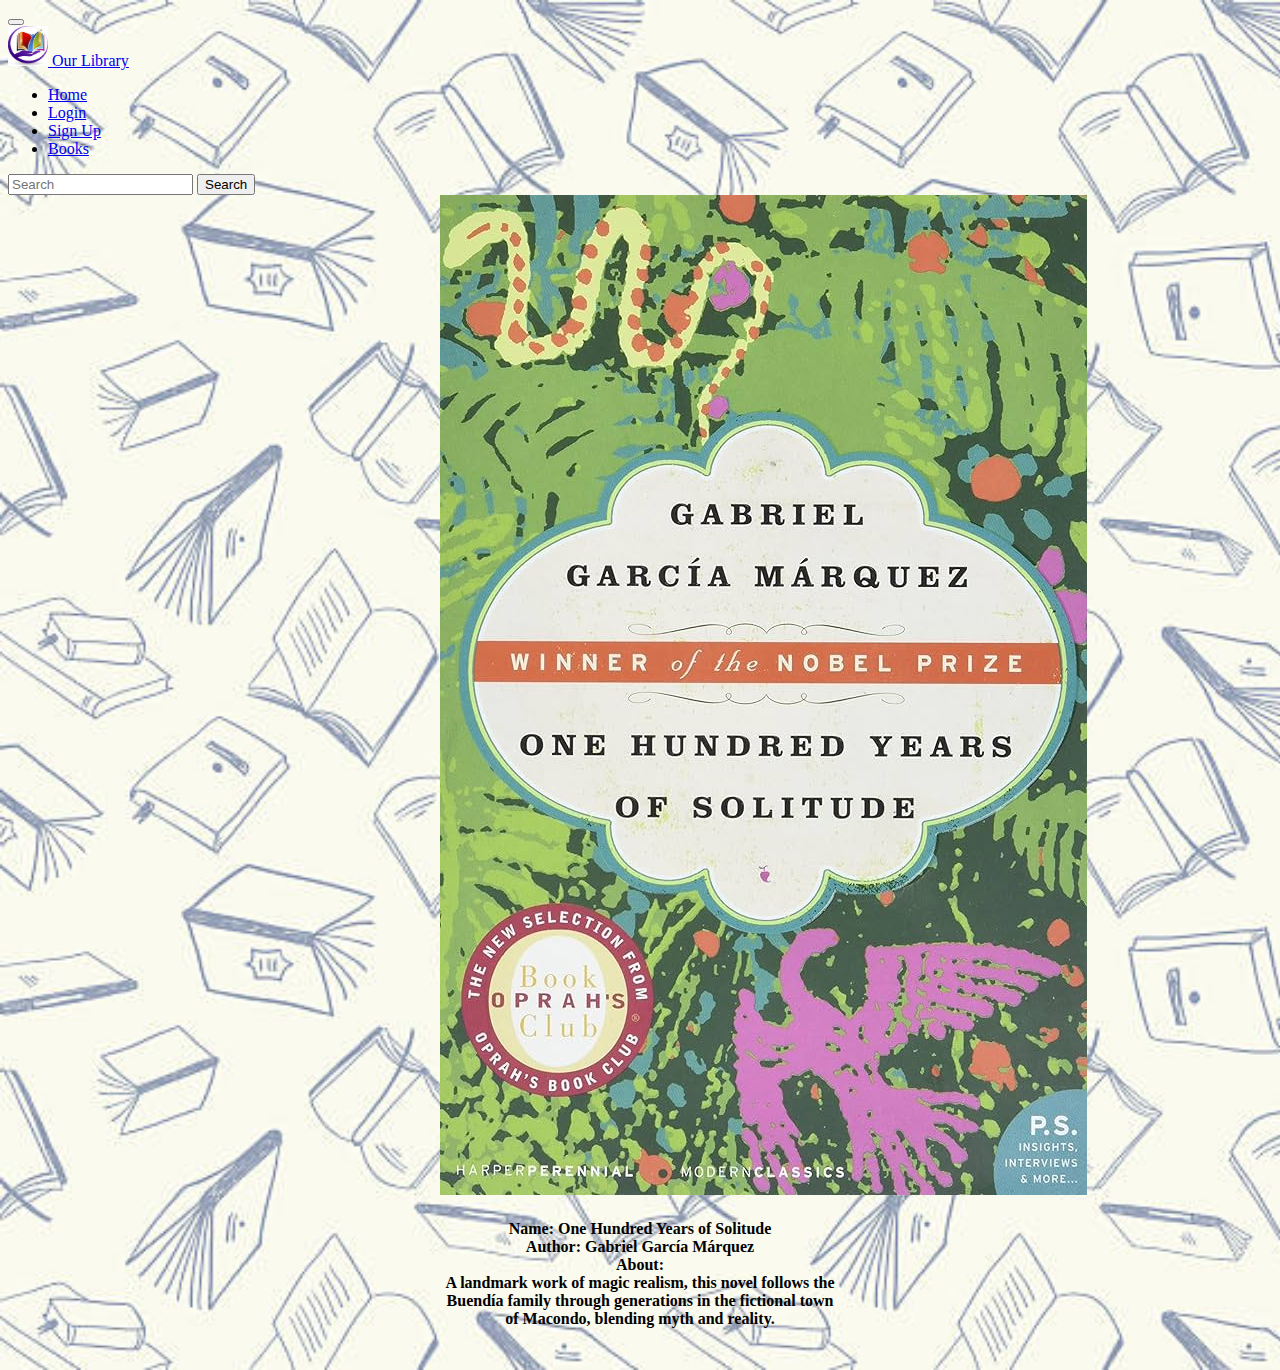
<file: solitude.html>
<!DOCTYPE html>
<html lang="en">
<head>
    <meta charset="UTF-8">
    <meta name="viewport" content="width=device-width, initial-scale=1.0">
    <title>One Hundred Years of Solitude</title>

    <!-- bootstrap link -->
    <link href="https://cdn.jsdelivr.net/npm/bootstrap@5.3.2/dist/css/bootstrap.min.css" rel="stylesheet" integrity="sha384-T3c6CoIi6uLrA9TneNEoa7RxnatzjcDSCmG1MXxSR1GAsXEV/Dwwykc2MPK8M2HN" crossorigin="anonymous">
    <script src="https://cdn.jsdelivr.net/npm/bootstrap@5.3.2/dist/js/bootstrap.bundle.min.js" integrity="sha384-C6RzsynM9kWDrMNeT87bh95OGNyZPhcTNXj1NW7RuBCsyN/o0jlpcV8Qyq46cDfL" crossorigin="anonymous"></script>

<!-- CSS Link -->
    <link rel="stylesheet" href="./style/home.css">

</head>
<body style="background-image: url(./images/signup.jpg); background-repeat: no-repeat; background-size: cover;">
        <!-- navbar -->
        <nav class="navbar navbar-expand-lg navbar-light bg-dark bg-gradient  bg-img fixed-top ">
            <div class="container-fluid navbar-nav navbar-nav-scroll" >
              <button class="navbar-toggler" type="button" data-toggle="collapse" data-target="#navbarSupportedContent" aria-controls="navbarSupportedContent" aria-expanded="false" aria-label="Toggle navigation">
                <span class="navbar-toggler-icon"></span>
              </button>
              <div class="collapse navbar-collapse" id="navbarSupportedContent">
                <a class="navbar-brand text-light " href="#">
                    <img src="./images/logo.jpg" alt="Logo" width="40" height="40" class="d-inline-block align-text-top rounded-circle ms-3 mt-0">
                    Our Library
                </a>
                  <ul class="navbar-nav mx-auto">
                    <li class="nav-item active">
                      <a class="nav-link text-light" href="./index.html">Home <span class="sr-only"></span></a>
                    </li>
                    <li class="nav-item">
                        <a class="nav-link text-light" href="./login.html">Login</a>
                    </li>
                    <li class="nav-item">
                        <a class="nav-link text-light" href="./signup.html">Sign Up</a>
                    </li>
                    <li class="nav-item">
                      <a class="nav-link text-light" href="./book.html">Books</a>
                  </li>
                  </ul>
                  <form class="d-flex" role="search">
                    <input class="form-control me-2" type="search" placeholder="Search" aria-label="Search">
                    <button class="btn btn-outline-success text-light" type="submit">Search</button>
                </form>
                  <!-- <ul class="navbar-nav sm-icons">
                      <li class="nav-item "><a class="nav-link" href="#"><i class="bi bi-facebook" style="color:white"></i></a></li>
                      <li class="nav-item "><a class="nav-link" href="#"><i class="bi bi-instagram" style="color:white"></i></a></li>
                      <li class="nav-item "><a class="nav-link" href="#"><i class="bi bi-twitter" style="color:white"></i></a></li>
                      
                  </ul> -->
              </div>
            </div>
          </nav>



          <center>
            <div class="container">
                
                <div class="card" style="width:400px">
                  <img class="card-img-top h-100 w-100" src="./images/one.jpg" alt="Card image" >
                  <div class="card-body">
                    <h4 class="card-title"></h4>
                    <p class="card-text"><b>Name: One Hundred Years of Solitude

                        <br>
                        Author:  Gabriel García Márquez
                        <br>
                        About:<br>
                        A landmark work of magic realism, this novel follows the 
                        Buendía family through generations in the fictional town of Macondo, blending myth and reality.
                    </b>
                    </p>
                    
                  </div>
                </div>
                <br>
                
                
              
          </center>
</body>
</html>
</file>
<file: style/home.css>
/* .carousel-inner {
    height: 400px;
    object-fit: cover;

} */









/* Explore Our Digital Shelves

Dive into a diverse collection of e-books, audiobooks, and digital resources covering a wide range of genres and topics. Whether you're a student, researcher, or leisure reader, our virtual shelves are stocked with something for everyone. Enjoy the convenience of accessing your favorite titles anytime, anywhere.

Connect with the Community

Engage with fellow book lovers through our online community. Share your thoughts on the latest literary discoveries, participate in book clubs, and join discussions that spark curiosity and intellectual exchange. [Library Name] is not just a repository of books; it's a vibrant hub where minds meet and ideas flourish.

Access Educational Resources

Enhance your learning experience with our curated collection of educational materials. From research databases to online courses, [Library Name] is committed to supporting your academic and professional pursuits. Take advantage of valuable resources to expand your knowledge and skills.

Stay Informed with Events and Programs

Stay in the loop with our calendar of events and programs. Attend virtual author talks, workshops, and special events that bring the literary world to your doorstep. [Library Name] is not just a static repository—it's a dynamic space that evolves with the needs and interests of our community.

Your Library, Your Way

At [Library Name], we believe in providing a personalized and user-friendly experience. Navigate our website with ease, discover new releases, and access resources tailored to your preferences. Your library experience is just a click away.

Whether you're a lifelong learner, a passionate reader, or someone seeking information, [Library Name] is here to inspire, educate, and connect. Welcome to a world of endless stories and boundless knowledge—welcome to [Library Name] Online. */
</file>
<file: style/signup.css>
* {box-sizing: border-box}



/* Full-width input fields */
  /* input[type=text], input[type=password] {
  width: 100%;
  padding: 15px;
  margin: 5px 0 22px 0;
  display: inline-block;
  border: none;
  background: #f1f1f1;
}

input[type=text]:focus, input[type=password]:focus {
  background-color: #ddd;
  outline: none;
}

hr {
  border: 1px solid #f1f1f1;
  margin-bottom: 25px;
}

/* Set a style for all buttons */
/* button {
  background-color: #04AA6D;
  color: white;
  padding: 14px 20px;
  margin: 8px 0;
  border: none;
  cursor: pointer;
  width: 100%;
  opacity: 0.9;
} */
</file>
